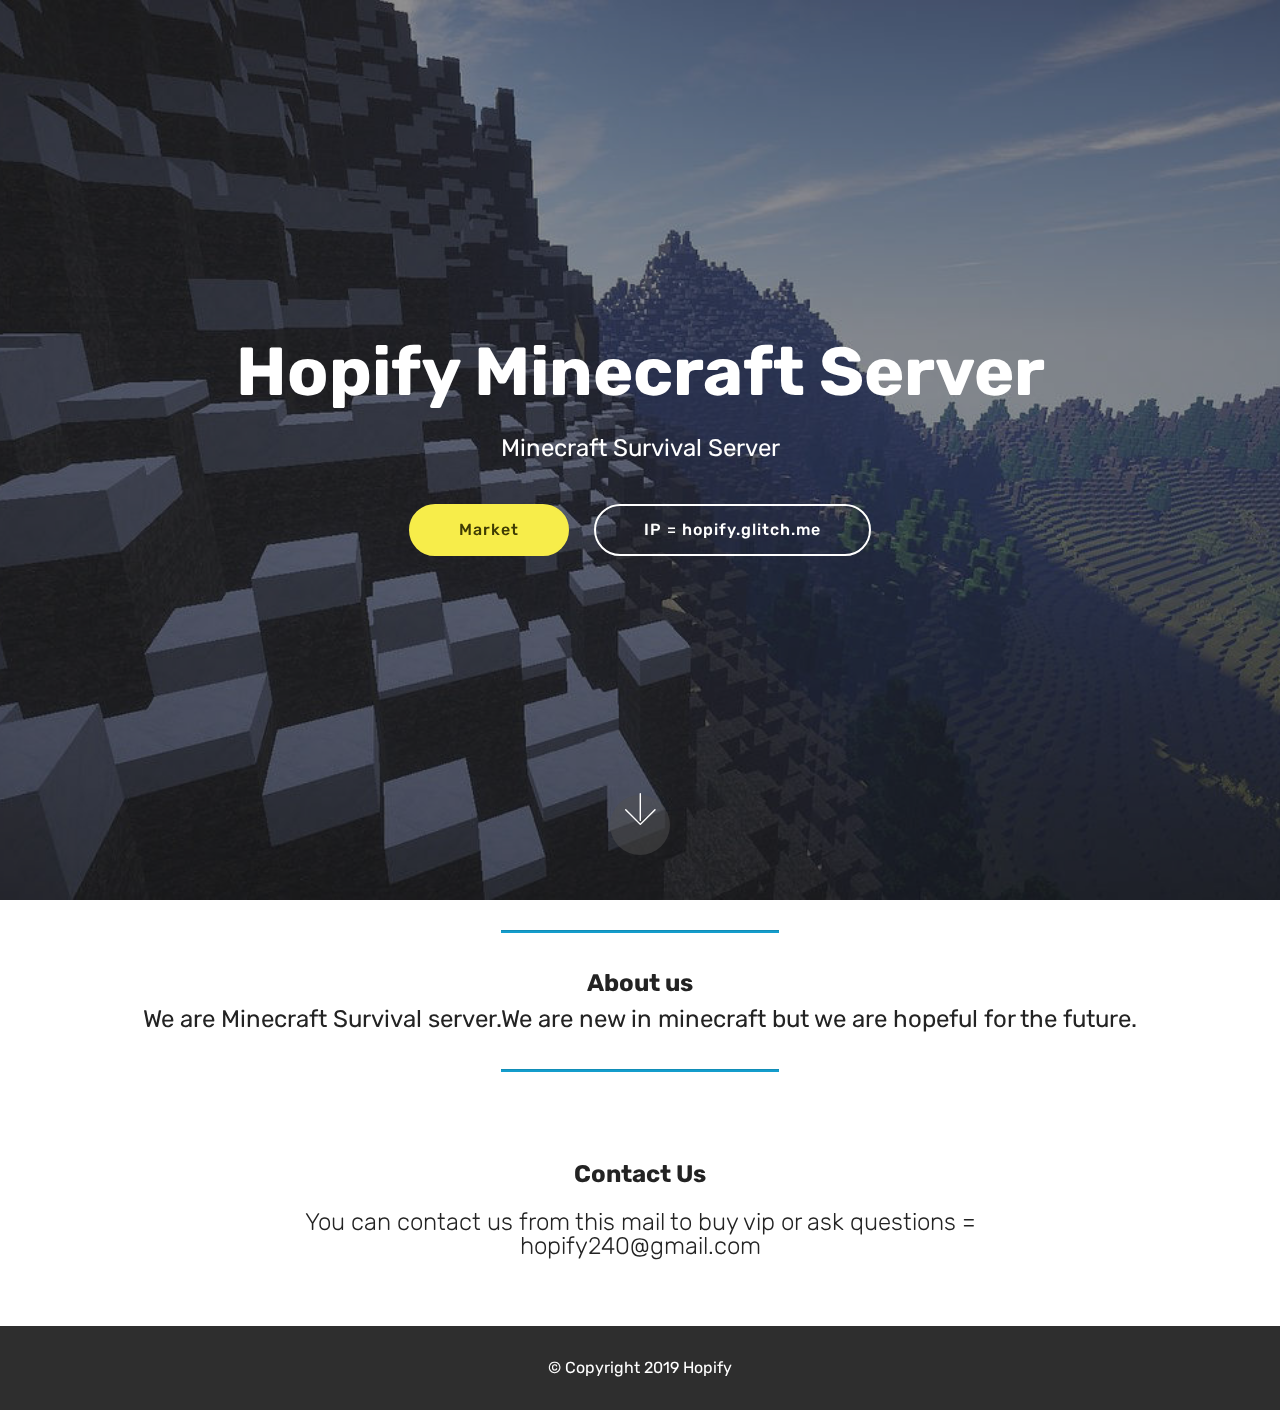
<file: index.html>
<!DOCTYPE html>
<html  >
<head>
  <!-- Site made with Mobirise Website Builder v4.10.15, https://mobirise.com -->
  <meta charset="UTF-8">
  <meta http-equiv="X-UA-Compatible" content="IE=edge">
  <meta name="generator" content="Mobirise v4.10.15, mobirise.com">
  <meta name="viewport" content="width=device-width, initial-scale=1, minimum-scale=1">
  <link rel="shortcut icon" href="assets/images/logo4.png" type="image/x-icon">
  <meta name="description" content="">
  
  <title>Home</title>
  <link rel="stylesheet" href="assets/web/assets/mobirise-icons/mobirise-icons.css">
  <link rel="stylesheet" href="assets/bootstrap/css/bootstrap.min.css">
  <link rel="stylesheet" href="assets/bootstrap/css/bootstrap-grid.min.css">
  <link rel="stylesheet" href="assets/bootstrap/css/bootstrap-reboot.min.css">
  <link rel="stylesheet" href="assets/tether/tether.min.css">
  <link rel="stylesheet" href="assets/theme/css/style.css">
  <link rel="preload" as="style" href="assets/mobirise/css/mbr-additional.css"><link rel="stylesheet" href="assets/mobirise/css/mbr-additional.css" type="text/css">
  
  
  
</head>
<body>
  <section class="cid-rDXhEFbjwT mbr-fullscreen mbr-parallax-background" id="header2-e">

    

    <div class="mbr-overlay" style="opacity: 0.5; background-color: rgb(35, 35, 35);"></div>

    <div class="container align-center">
        <div class="row justify-content-md-center">
            <div class="mbr-white col-md-10">
                <h1 class="mbr-section-title mbr-bold pb-3 mbr-fonts-style display-1">
                    Hopify Minecraft Server</h1>
                
                <p class="mbr-text pb-3 mbr-fonts-style display-5">Minecraft Survival Server</p>
                <div class="mbr-section-btn"><a class="btn btn-md btn-success display-4" href="page1.html">Market</a>
                    <a class="btn btn-md btn-white-outline display-4" href="index.html">IP = hopify.glitch.me</a></div>
            </div>
        </div>
    </div>
    <div class="mbr-arrow hidden-sm-down" aria-hidden="true">
        <a href="#next">
            <i class="mbri-down mbr-iconfont"></i>
        </a>
    </div>
</section>

<section class="engine"><a href="https://mobirise.info/i">free site creation software</a></section><section class="mbr-section article content9 cid-rDXhJvQGcK" id="content9-f">
    
     

    <div class="container">
        <div class="inner-container" style="width: 100%;">
            <hr class="line" style="width: 25%;">
            <div class="section-text align-center mbr-fonts-style display-5"><strong>About us</strong><br>We are Minecraft Survival server.We are new in minecraft but we are hopeful for the future.</div>
            <hr class="line" style="width: 25%;">
        </div>
        </div>
</section>

<section class="mbr-section content4 cid-rDXjEy049B" id="content4-g">

    

    <div class="container">
        <div class="media-container-row">
            <div class="title col-12 col-md-8">
                <h2 class="align-center pb-3 mbr-fonts-style display-5"><strong>Contact Us</strong></h2>
                <h3 class="mbr-section-subtitle align-center mbr-light mbr-fonts-style display-5">You can contact us from this mail to buy vip or ask questions = hopify240@gmail.com</h3>
                
            </div>
        </div>
    </div>
</section>

<section once="footers" class="cid-rDXhzOxT4T" id="footer6-d">

    

    

    <div class="container">
        <div class="media-container-row align-center mbr-white">
            <div class="col-12">
                <p class="mbr-text mb-0 mbr-fonts-style display-7">
                    © Copyright 2019 Hopify
                </p>
            </div>
        </div>
    </div>
</section>


  <script src="assets/web/assets/jquery/jquery.min.js"></script>
  <script src="assets/popper/popper.min.js"></script>
  <script src="assets/bootstrap/js/bootstrap.min.js"></script>
  <script src="assets/tether/tether.min.js"></script>
  <script src="assets/smoothscroll/smooth-scroll.js"></script>
  <script src="assets/parallax/jarallax.min.js"></script>
  <script src="assets/theme/js/script.js"></script>
  
  
</body>
</html>
</file>
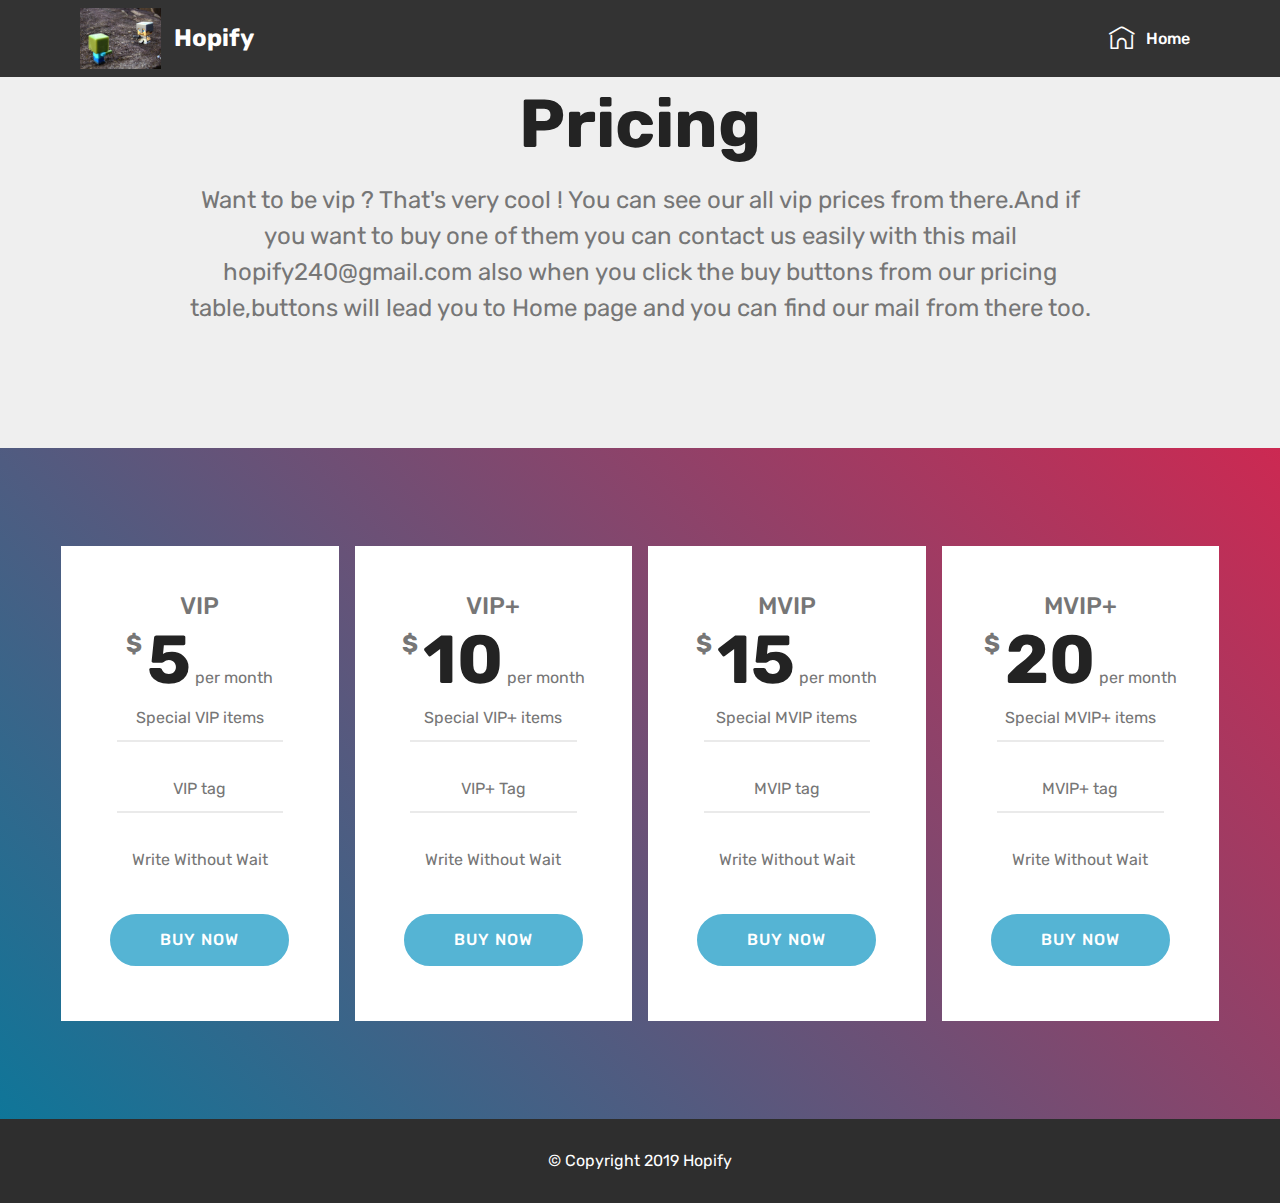
<file: page1.html>
<!DOCTYPE html>
<html  >
<head>
  <!-- Site made with Mobirise Website Builder v4.10.15, https://mobirise.com -->
  <meta charset="UTF-8">
  <meta http-equiv="X-UA-Compatible" content="IE=edge">
  <meta name="generator" content="Mobirise v4.10.15, mobirise.com">
  <meta name="viewport" content="width=device-width, initial-scale=1, minimum-scale=1">
  <link rel="shortcut icon" href="assets/images/logo4.png" type="image/x-icon">
  <meta name="description" content="Web Builder Description">
  
  <title>MARKET</title>
  <link rel="stylesheet" href="assets/web/assets/mobirise-icons/mobirise-icons.css">
  <link rel="stylesheet" href="assets/web/assets/mobirise-icons-bold/mobirise-icons-bold.css">
  <link rel="stylesheet" href="assets/bootstrap/css/bootstrap.min.css">
  <link rel="stylesheet" href="assets/bootstrap/css/bootstrap-grid.min.css">
  <link rel="stylesheet" href="assets/bootstrap/css/bootstrap-reboot.min.css">
  <link rel="stylesheet" href="assets/tether/tether.min.css">
  <link rel="stylesheet" href="assets/dropdown/css/style.css">
  <link rel="stylesheet" href="assets/theme/css/style.css">
  <link rel="preload" as="style" href="assets/mobirise/css/mbr-additional.css"><link rel="stylesheet" href="assets/mobirise/css/mbr-additional.css" type="text/css">
  
  
  
</head>
<body>
  <section class="menu cid-rE2IoI6byM" once="menu" id="menu1-h">

    

    <nav class="navbar navbar-expand beta-menu navbar-dropdown align-items-center navbar-fixed-top navbar-toggleable-sm">
        <button class="navbar-toggler navbar-toggler-right" type="button" data-toggle="collapse" data-target="#navbarSupportedContent" aria-controls="navbarSupportedContent" aria-expanded="false" aria-label="Toggle navigation">
            <div class="hamburger">
                <span></span>
                <span></span>
                <span></span>
                <span></span>
            </div>
        </button>
        <div class="menu-logo">
            <div class="navbar-brand">
                <span class="navbar-logo">
                    <a href="index.html">
                         <img src="assets/images/minecraft-2183885-640-230x172.jpg" alt="Mobirise" title="" style="height: 3.8rem;">
                    </a>
                </span>
                <span class="navbar-caption-wrap"><a class="navbar-caption text-white display-5" href="index.html">Hopify</a></span>
            </div>
        </div>
        <div class="collapse navbar-collapse" id="navbarSupportedContent">
            <ul class="navbar-nav nav-dropdown nav-right" data-app-modern-menu="true"><li class="nav-item">
                    <a class="nav-link link text-white display-4" href="https://mobirise.co">
                        </a>
                </li>
                <li class="nav-item">
                    <a class="nav-link link text-white display-4" href="index.html"><span class="mbrib-home mbr-iconfont mbr-iconfont-btn"></span>
                        
                        Home</a>
                </li></ul>
            
        </div>
    </nav>
</section>

<section class="engine"><a href="https://mobirise.info/r">free bootstrap template</a></section><section class="header1 cid-rDWoDWjxzE" id="header16-a">

    

    

    <div class="container">
        <div class="row justify-content-md-center">
            <div class="col-md-10 align-center">
                <h1 class="mbr-section-title mbr-bold pb-3 mbr-fonts-style display-1">
                    Pricing</h1>
                
                <p class="mbr-text pb-3 mbr-fonts-style display-5">Want to be vip ? That's very cool ! You can see our all vip prices from there.And if you want to buy one of them you can contact us easily with this mail hopify240@gmail.com also when you click the buy buttons from our pricing table,buttons will lead you to Home page and you can find our mail from there too.</p>
                
            </div>
        </div>
    </div>

</section>

<section class="pricing-table1 cid-rDWoNZdw7N" id="pricing-tables1-b">

    

    
    <div class="container">
        <div class="media-container-row">

            <div class="plan col-12 mx-2 my-2 justify-content-center col-lg-3">
                <div class="plan-header text-center pt-5">
                    <h3 class="plan-title mbr-fonts-style display-5">
                        VIP</h3>
                    <div class="plan-price">
                        <span class="price-value mbr-fonts-style display-5">
                            $
                        </span>
                        <span class="price-figure mbr-fonts-style display-1">
                              5</span>
                        <small class="price-term mbr-fonts-style display-7">
                            per month
                        </small>
                    </div>
                </div>
                <div class="plan-body pb-5">
                    <div class="plan-list align-center">
                        <ul class="list-group list-group-flush mbr-fonts-style display-7">
                            <li class="list-group-item">Special VIP items</li><br><li class="list-group-item">VIP tag</li><br><li class="list-group-item">Write Without Wait</li>
                        </ul>
                    </div>
                    <div class="mbr-section-btn text-center pt-4"><a href="index.html" class="btn btn-primary display-4">BUY NOW</a></div>
                </div>
            </div>

            <div class="plan col-12 mx-2 my-2 justify-content-center col-lg-3">
                <div class="plan-header text-center pt-5">
                    <h3 class="plan-title mbr-fonts-style display-5">
                        VIP+</h3>
                    <div class="plan-price">
                        <span class="price-value mbr-fonts-style display-5">
                            $
                        </span>
                        <span class="price-figure mbr-fonts-style display-1">
                            10</span>
                        <small class="price-term mbr-fonts-style display-7">
                            per month</small>
                    </div>
                </div>
                <div class="plan-body pb-5">
                    <div class="plan-list align-center">
                        <ul class="list-group list-group-flush mbr-fonts-style display-7">
                            <li class="list-group-item">Special VIP+ items</li><br><li class="list-group-item">VIP+ Tag</li><br><li class="list-group-item">Write Without Wait</li>
                        </ul>
                    </div>
                    <div class="mbr-section-btn text-center pt-4"><a href="index.html" class="btn btn-primary display-4">BUY NOW</a></div>
                </div>
            </div>

            <div class="plan col-12 mx-2 my-2 justify-content-center col-lg-3">
                <div class="plan-header text-center pt-5">
                    <h3 class="plan-title mbr-fonts-style display-5">
                        MVIP</h3>
                    <div class="plan-price">
                        <span class="price-value mbr-fonts-style display-5">
                            $
                        </span>
                        <span class="price-figure mbr-fonts-style display-1">
                            15</span>
                        <small class="price-term mbr-fonts-style display-7">per month</small>
                    </div>
                </div>
                <div class="plan-body pb-5">
                    <div class="plan-list align-center">
                        <ul class="list-group list-group-flush mbr-fonts-style display-7">
                            <li class="list-group-item">Special MVIP items</li><br><li class="list-group-item">MVIP tag</li><br><li class="list-group-item">Write Without Wait</li>
                        </ul>
                    </div>
                    <div class="mbr-section-btn text-center pt-4"><a href="index.html" class="btn btn-primary display-4">BUY NOW</a></div>
                </div>
            </div>

            <div class="plan col-12 mx-2 my-2 justify-content-center col-lg-3">
                <div class="plan-header text-center pt-5">
                    <h3 class="plan-title mbr-fonts-style display-5">
                        MVIP+</h3>
                    <div class="plan-price">
                        <span class="price-value mbr-fonts-style display-5">
                            $
                        </span>
                        <span class="price-figure mbr-fonts-style display-1">
                            20</span>
                        <small class="price-term mbr-fonts-style display-7">
                            per month</small>
                    </div>
                </div>
                <div class="plan-body pb-5">
                    <div class="plan-list align-center">
                        <ul class="list-group list-group-flush mbr-fonts-style display-7">
                            <li class="list-group-item">Special MVIP+ items</li><br><li class="list-group-item">MVIP+ tag</li><br><li class="list-group-item">Write Without Wait</li>
                        </ul>
                    </div>
                    <div class="mbr-section-btn text-center pt-4"><a href="index.html" class="btn btn-primary display-4">BUY NOW</a></div>
                </div>
            </div>
        </div>
    </div>
</section>

<section once="footers" class="cid-rDXhzOxT4T" id="footer6-d">

    

    

    <div class="container">
        <div class="media-container-row align-center mbr-white">
            <div class="col-12">
                <p class="mbr-text mb-0 mbr-fonts-style display-7">
                    © Copyright 2019 Hopify
                </p>
            </div>
        </div>
    </div>
</section>


  <script src="assets/web/assets/jquery/jquery.min.js"></script>
  <script src="assets/popper/popper.min.js"></script>
  <script src="assets/bootstrap/js/bootstrap.min.js"></script>
  <script src="assets/tether/tether.min.js"></script>
  <script src="assets/smoothscroll/smooth-scroll.js"></script>
  <script src="assets/dropdown/js/nav-dropdown.js"></script>
  <script src="assets/dropdown/js/navbar-dropdown.js"></script>
  <script src="assets/touchswipe/jquery.touch-swipe.min.js"></script>
  <script src="assets/theme/js/script.js"></script>
  
  
</body>
</html>
</file>
<file: assets/web/assets/mobirise-icons/mobirise-icons.css>
@font-face {
  font-family: 'MobiriseIcons';
  src:  url('mobirise-icons.eot?spat4u');
  src:  url('mobirise-icons.eot?spat4u#iefix') format('embedded-opentype'),
    url('mobirise-icons.ttf?spat4u') format('truetype'),
    url('mobirise-icons.woff?spat4u') format('woff'),
    url('mobirise-icons.svg?spat4u#MobiriseIcons') format('svg');
  font-weight: normal;
  font-style: normal;
  font-display: swap;
}

[class^="mbri-"], [class*=" mbri-"] {
  /* use !important to prevent issues with browser extensions that change fonts */
  font-family: MobiriseIcons !important;
  speak: none;
  font-style: normal;
  font-weight: normal;
  font-variant: normal;
  text-transform: none;
  line-height: 1;

  /* Better Font Rendering =========== */
  -webkit-font-smoothing: antialiased;
  -moz-osx-font-smoothing: grayscale;
}

.mbri-add-submenu:before {
  content: "\e900";
}
.mbri-alert:before {
  content: "\e901";
}
.mbri-align-center:before {
  content: "\e902";
}
.mbri-align-justify:before {
  content: "\e903";
}
.mbri-align-left:before {
  content: "\e904";
}
.mbri-align-right:before {
  content: "\e905";
}
.mbri-android:before {
  content: "\e906";
}
.mbri-apple:before {
  content: "\e907";
}
.mbri-arrow-down:before {
  content: "\e908";
}
.mbri-arrow-next:before {
  content: "\e909";
}
.mbri-arrow-prev:before {
  content: "\e90a";
}
.mbri-arrow-up:before {
  content: "\e90b";
}
.mbri-bold:before {
  content: "\e90c";
}
.mbri-bookmark:before {
  content: "\e90d";
}
.mbri-bootstrap:before {
  content: "\e90e";
}
.mbri-briefcase:before {
  content: "\e90f";
}
.mbri-browse:before {
  content: "\e910";
}
.mbri-bulleted-list:before {
  content: "\e911";
}
.mbri-calendar:before {
  content: "\e912";
}
.mbri-camera:before {
  content: "\e913";
}
.mbri-cart-add:before {
  content: "\e914";
}
.mbri-cart-full:before {
  content: "\e915";
}
.mbri-cash:before {
  content: "\e916";
}
.mbri-change-style:before {
  content: "\e917";
}
.mbri-chat:before {
  content: "\e918";
}
.mbri-clock:before {
  content: "\e919";
}
.mbri-close:before {
  content: "\e91a";
}
.mbri-cloud:before {
  content: "\e91b";
}
.mbri-code:before {
  content: "\e91c";
}
.mbri-contact-form:before {
  content: "\e91d";
}
.mbri-credit-card:before {
  content: "\e91e";
}
.mbri-cursor-click:before {
  content: "\e91f";
}
.mbri-cust-feedback:before {
  content: "\e920";
}
.mbri-database:before {
  content: "\e921";
}
.mbri-delivery:before {
  content: "\e922";
}
.mbri-desktop:before {
  content: "\e923";
}
.mbri-devices:before {
  content: "\e924";
}
.mbri-down:before {
  content: "\e925";
}
.mbri-download:before {
  content: "\e989";
}
.mbri-drag-n-drop:before {
  content: "\e927";
}
.mbri-drag-n-drop2:before {
  content: "\e928";
}
.mbri-edit:before {
  content: "\e929";
}
.mbri-edit2:before {
  content: "\e92a";
}
.mbri-error:before {
  content: "\e92b";
}
.mbri-extension:before {
  content: "\e92c";
}
.mbri-features:before {
  content: "\e92d";
}
.mbri-file:before {
  content: "\e92e";
}
.mbri-flag:before {
  content: "\e92f";
}
.mbri-folder:before {
  content: "\e930";
}
.mbri-gift:before {
  content: "\e931";
}
.mbri-github:before {
  content: "\e932";
}
.mbri-globe:before {
  content: "\e933";
}
.mbri-globe-2:before {
  content: "\e934";
}
.mbri-growing-chart:before {
  content: "\e935";
}
.mbri-hearth:before {
  content: "\e936";
}
.mbri-help:before {
  content: "\e937";
}
.mbri-home:before {
  content: "\e938";
}
.mbri-hot-cup:before {
  content: "\e939";
}
.mbri-idea:before {
  content: "\e93a";
}
.mbri-image-gallery:before {
  content: "\e93b";
}
.mbri-image-slider:before {
  content: "\e93c";
}
.mbri-info:before {
  content: "\e93d";
}
.mbri-italic:before {
  content: "\e93e";
}
.mbri-key:before {
  content: "\e93f";
}
.mbri-laptop:before {
  content: "\e940";
}
.mbri-layers:before {
  content: "\e941";
}
.mbri-left-right:before {
  content: "\e942";
}
.mbri-left:before {
  content: "\e943";
}
.mbri-letter:before {
  content: "\e944";
}
.mbri-like:before {
  content: "\e945";
}
.mbri-link:before {
  content: "\e946";
}
.mbri-lock:before {
  content: "\e947";
}
.mbri-login:before {
  content: "\e948";
}
.mbri-logout:before {
  content: "\e949";
}
.mbri-magic-stick:before {
  content: "\e94a";
}
.mbri-map-pin:before {
  content: "\e94b";
}
.mbri-menu:before {
  content: "\e94c";
}
.mbri-mobile:before {
  content: "\e94d";
}
.mbri-mobile2:before {
  content: "\e94e";
}
.mbri-mobirise:before {
  content: "\e94f";
}
.mbri-more-horizontal:before {
  content: "\e950";
}
.mbri-more-vertical:before {
  content: "\e951";
}
.mbri-music:before {
  content: "\e952";
}
.mbri-new-file:before {
  content: "\e953";
}
.mbri-numbered-list:before {
  content: "\e954";
}
.mbri-opened-folder:before {
  content: "\e955";
}
.mbri-pages:before {
  content: "\e956";
}
.mbri-paper-plane:before {
  content: "\e957";
}
.mbri-paperclip:before {
  content: "\e958";
}
.mbri-photo:before {
  content: "\e959";
}
.mbri-photos:before {
  content: "\e95a";
}
.mbri-pin:before {
  content: "\e95b";
}
.mbri-play:before {
  content: "\e95c";
}
.mbri-plus:before {
  content: "\e95d";
}
.mbri-preview:before {
  content: "\e95e";
}
.mbri-print:before {
  content: "\e95f";
}
.mbri-protect:before {
  content: "\e960";
}
.mbri-question:before {
  content: "\e961";
}
.mbri-quote-left:before {
  content: "\e962";
}
.mbri-quote-right:before {
  content: "\e963";
}
.mbri-refresh:before {
  content: "\e964";
}
.mbri-responsive:before {
  content: "\e965";
}
.mbri-right:before {
  content: "\e966";
}
.mbri-rocket:before {
  content: "\e967";
}
.mbri-sad-face:before {
  content: "\e968";
}
.mbri-sale:before {
  content: "\e969";
}
.mbri-save:before {
  content: "\e96a";
}
.mbri-search:before {
  content: "\e96b";
}
.mbri-setting:before {
  content: "\e96c";
}
.mbri-setting2:before {
  content: "\e96d";
}
.mbri-setting3:before {
  content: "\e96e";
}
.mbri-share:before {
  content: "\e96f";
}
.mbri-shopping-bag:before {
  content: "\e970";
}
.mbri-shopping-basket:before {
  content: "\e971";
}
.mbri-shopping-cart:before {
  content: "\e972";
}
.mbri-sites:before {
  content: "\e973";
}
.mbri-smile-face:before {
  content: "\e974";
}
.mbri-speed:before {
  content: "\e975";
}
.mbri-star:before {
  content: "\e976";
}
.mbri-success:before {
  content: "\e977";
}
.mbri-sun:before {
  content: "\e978";
}
.mbri-sun2:before {
  content: "\e979";
}
.mbri-tablet:before {
  content: "\e97a";
}
.mbri-tablet-vertical:before {
  content: "\e97b";
}
.mbri-target:before {
  content: "\e97c";
}
.mbri-timer:before {
  content: "\e97d";
}
.mbri-to-ftp:before {
  content: "\e97e";
}
.mbri-to-local-drive:before {
  content: "\e97f";
}
.mbri-touch-swipe:before {
  content: "\e980";
}
.mbri-touch:before {
  content: "\e981";
}
.mbri-trash:before {
  content: "\e982";
}
.mbri-underline:before {
  content: "\e983";
}
.mbri-unlink:before {
  content: "\e984";
}
.mbri-unlock:before {
  content: "\e985";
}
.mbri-up-down:before {
  content: "\e986";
}
.mbri-up:before {
  content: "\e987";
}
.mbri-update:before {
  content: "\e988";
}
.mbri-upload:before {
 content: "\e926"; 
}
.mbri-user:before {
  content: "\e98a";
}
.mbri-user2:before {
  content: "\e98b";
}
.mbri-users:before {
  content: "\e98c";
}
.mbri-video:before {
  content: "\e98d";
}
.mbri-video-play:before {
  content: "\e98e";
}
.mbri-watch:before {
  content: "\e98f";
}
.mbri-website-theme:before {
  content: "\e990";
}
.mbri-wifi:before {
  content: "\e991";
}
.mbri-windows:before {
  content: "\e992";
}
.mbri-zoom-out:before {
  content: "\e993";
}
.mbri-redo:before {
  content: "\e994";
}
.mbri-undo:before {
  content: "\e995";
}
</file>
<file: assets/theme/css/style.css>
/*!
 * Mobirise v4 theme (https://mobirise.com/)
 * Copyright 2017 Mobirise
 */
section {
  background-color: #eeeeee;
}

body {
  font-style: normal;
  line-height: 1.5;
}

section,
.container,
.container-fluid {
  position: relative;
  word-wrap: break-word;
}

a.mbr-iconfont:hover {
  text-decoration: none;
}

.article .lead p,
.article .lead ul,
.article .lead ol,
.article .lead pre,
.article .lead blockquote {
  margin-bottom: 0;
}

ul,
ol,
pre,
blockquote {
  margin-bottom: 2.3125rem;
}

pre {
  background: #f4f4f4;
  padding: 10px 24px;
  white-space: pre-wrap;
}

.inactive {
  -webkit-user-select: none;
  -moz-user-select: none;
  -ms-user-select: none;
  user-select: none;
  pointer-events: none;
  -webkit-user-drag: none;
  user-drag: none;
}

.mbr-section__comments .row {
  justify-content: center;
  -webkit-justify-content: center;
}

a {
  font-style: normal;
  font-weight: 400;
  cursor: pointer;
}

a, a:hover {
  text-decoration: none;
}

figure {
  margin-bottom: 0;
}

body {
  color: #232323;
}

h1,
h2,
h3,
h4,
h5,
h6,
.h1,
.h2,
.h3,
.h4,
.h5,
.h6,
.display-1,
.display-2,
.display-3,
.display-4 {
  line-height: 1;
  word-break: break-word;
  word-wrap: break-word;
}

b,
strong {
  font-weight: bold;
}

blockquote {
  padding: 10px 0 10px 20px;
  position: relative;
  border-left: 2px solid;
  border-color: #ff3366;
}

input:-webkit-autofill, input:-webkit-autofill:hover, input:-webkit-autofill:focus, input:-webkit-autofill:active {
  transition-delay: 9999s;
  transition-property: background-color, color;
}

textarea[type='hidden'] {
  display: none;
}

body {
  position: relative;
}

section {
  background-position: 50% 50%;
  background-repeat: no-repeat;
  background-size: cover;
}

section .mbr-background-video,
section .mbr-background-video-preview {
  position: absolute;
  bottom: 0;
  left: 0;
  right: 0;
  top: 0;
}

.hidden {
  visibility: hidden;
}

.mbr-z-index20 {
  z-index: 20;
}

/*! Base colors */
.mbr-white {
  color: #ffffff;
}

.mbr-black {
  color: #000000;
}

.mbr-bg-white {
  background-color: #ffffff;
}

.mbr-bg-black {
  background-color: #000000;
}

/*! Text-aligns */
.align-left {
  text-align: left;
}

.align-center {
  text-align: center;
}

.align-right {
  text-align: right;
}

@media (max-width: 767px) {
  .align-left,
  .align-center,
  .align-right,
  .mbr-section-btn,
  .mbr-section-title {
    text-align: center;
  }
}

/*! Font-weight  */
.mbr-light {
  font-weight: 300;
}

.mbr-regular {
  font-weight: 400;
}

.mbr-semibold {
  font-weight: 500;
}

.mbr-bold {
  font-weight: 700;
}

/*! Media  */
.media-size-item {
  -webkit-flex: 1 1 auto;
  -moz-flex: 1 1 auto;
  -ms-flex: 1 1 auto;
  -o-flex: 1 1 auto;
  flex: 1 1 auto;
}

.media-content {
  -webkit-flex-basis: 100%;
  flex-basis: 100%;
}

.media-container-row {
  display: -ms-flexbox;
  display: -webkit-flex;
  display: flex;
  -webkit-flex-direction: row;
  -ms-flex-direction: row;
  flex-direction: row;
  -webkit-flex-wrap: wrap;
  -ms-flex-wrap: wrap;
  flex-wrap: wrap;
  -webkit-justify-content: center;
  -ms-flex-pack: center;
  justify-content: center;
  -webkit-align-content: center;
  -ms-flex-line-pack: center;
  align-content: center;
  -webkit-align-items: start;
  -ms-flex-align: start;
  align-items: start;
}

.media-container-row .media-size-item {
  width: 400px;
}

.media-container-column {
  display: -ms-flexbox;
  display: -webkit-flex;
  display: flex;
  -webkit-flex-direction: column;
  -ms-flex-direction: column;
  flex-direction: column;
  -webkit-flex-wrap: wrap;
  -ms-flex-wrap: wrap;
  flex-wrap: wrap;
  -webkit-justify-content: center;
  -ms-flex-pack: center;
  justify-content: center;
  -webkit-align-content: center;
  -ms-flex-line-pack: center;
  align-content: center;
  -webkit-align-items: stretch;
  -ms-flex-align: stretch;
  align-items: stretch;
}

.media-container-column > * {
  width: 100%;
}

@media (min-width: 992px) {
  .media-container-row {
    -webkit-flex-wrap: nowrap;
    -ms-flex-wrap: nowrap;
    flex-wrap: nowrap;
  }
}

figure {
  overflow: hidden;
}

figure[mbr-media-size] {
  transition: width 0.1s;
}

.mbr-figure img,
.mbr-figure iframe {
  display: block;
  width: 100%;
}

.card {
  background-color: transparent;
  border: none;
}

.card-box {
  width: 100%;
}

.card-img {
  text-align: center;
  flex-shrink: 0;
  -webkit-flex-shrink: 0;
}

.media {
  max-width: 100%;
  margin: 0 auto;
}

.mbr-figure {
  -ms-flex-item-align: center;
  -ms-grid-row-align: center;
  -webkit-align-self: center;
  align-self: center;
}

.media-container > div {
  max-width: 100%;
}

.mbr-figure img,
.card-img img {
  width: 100%;
}

@media (max-width: 991px) {
  .media-size-item {
    width: auto !important;
  }
  .media {
    width: auto;
  }
  .mbr-figure {
    width: 100% !important;
  }
}

/*! Buttons */
.btn {
  font-weight: 500;
  border-width: 2px;
  font-style: normal;
  letter-spacing: 1px;
  margin: .4rem .8rem;
  white-space: normal;
  -webkit-transition: all .3s ease-in-out;
  -moz-transition: all .3s ease-in-out;
  transition: all .3s ease-in-out;
  display: inline-flex;
  align-items: center;
  justify-content: center;
  word-break: break-word;
  -webkit-align-items: center;
  -webkit-justify-content: center;
  display: -webkit-inline-flex;
}

.btn-sm {
  font-weight: 500;
  letter-spacing: 1px;
  -webkit-transition: all .3s ease-in-out;
  -moz-transition: all .3s ease-in-out;
  transition: all .3s ease-in-out;
}

.btn-md {
  font-weight: 500;
  letter-spacing: 1px;
  margin: .4rem .8rem !important;
  -webkit-transition: all .3s ease-in-out;
  -moz-transition: all .3s ease-in-out;
  transition: all .3s ease-in-out;
}

.btn-lg {
  font-weight: 500;
  letter-spacing: 1px;
  margin: .4rem .8rem !important;
  -webkit-transition: all .3s ease-in-out;
  -moz-transition: all .3s ease-in-out;
  transition: all .3s ease-in-out;
}

.mbr-section-btn {
  margin-left: -0.25rem;
  margin-right: -0.25rem;
  font-size: 0;
}

nav .mbr-section-btn {
  margin-left: 0rem;
  margin-right: 0rem;
}

.btn-form {
  border-radius: 0;
}

.btn-form:hover {
  cursor: pointer;
}

/*! Btn icon margin */
.btn .mbr-iconfont,
.btn.btn-sm .mbr-iconfont {
  cursor: pointer;
  margin-right: 0.5rem;
}

.btn.btn-md .mbr-iconfont,
.btn.btn-md .mbr-iconfont {
  margin-right: 0.8rem;
}

.mbr-regular {
  font-weight: 400;
}

.mbr-semibold {
  font-weight: 500;
}

.mbr-bold {
  font-weight: 700;
}

[type='submit'] {
  -webkit-appearance: none;
}

/*! Full-screen */
.mbr-fullscreen .mbr-overlay {
  min-height: 100vh;
}

.mbr-fullscreen {
  display: flex;
  display: -webkit-flex;
  display: -moz-flex;
  display: -ms-flex;
  display: -o-flex;
  align-items: center;
  -webkit-align-items: center;
  min-height: 100vh;
  padding-top: 3rem;
  padding-bottom: 3rem;
}

/*! Map */
.map {
  height: 25rem;
  position: relative;
}

.map iframe {
  width: 100%;
  height: 100%;
}

.mbr-overlay {
  background-color: #000;
  bottom: 0;
  left: 0;
  opacity: .5;
  position: absolute;
  right: 0;
  top: 0;
  z-index: 0;
  pointer-events: none;
}

/* Form */
blockquote {
  font-style: italic;
  padding: 10px 0 10px 20px;
  font-size: 1.09rem;
  position: relative;
  border-width: 3px;
}

.form-control {
  background-color: #f5f5f5;
  box-shadow: none;
  color: #565656;
  line-height: 1.43;
  min-height: 3.5em;
  padding: 1.07em .5em;
}

.form-control, .form-control:focus {
  border: 1px solid #e8e8e8;
}

.form-active .form-control:invalid {
  border-color: red;
}

.form-control-label {
  position: relative;
  cursor: pointer;
  margin-bottom: .357em;
  padding: 0;
}

.alert {
  color: #ffffff;
  border-radius: 0;
  border: 0;
  font-size: .875rem;
  line-height: 1.5;
  margin-bottom: 1.875rem;
  padding: 1.25rem;
  position: relative;
}

.alert.alert-form::after {
  background-color: inherit;
  bottom: -7px;
  content: "";
  display: block;
  height: 14px;
  left: 50%;
  margin-left: -7px;
  position: absolute;
  transform: rotate(45deg);
  width: 14px;
  -webkit-transform: rotate(45deg);
}

.form-asterisk {
  font-family: initial;
  position: absolute;
  top: -2px;
  font-weight: normal;
}

/*! Scroll to top arrow */
#scrollToTop a i:before {
  content: '';
  position: absolute;
  height: 40%;
  top: 25%;
  background: #fff;
  width: 2px;
  left: calc(50% - 1px);
}

#scrollToTop a i:after {
  content: '';
  position: absolute;
  display: block;
  border-top: 2px solid #fff;
  border-right: 2px solid #fff;
  width: 40%;
  height: 40%;
  left: 30%;
  bottom: 30%;
  transform: rotate(135deg);
  -webkit-transform: rotate(135deg);
}

.mbr-arrow-up {
  bottom: 25px;
  right: 90px;
  position: fixed;
  text-align: right;
  z-index: 5000;
  color: #ffffff;
  font-size: 32px;
  transform: rotate(180deg);
  -webkit-transform: rotate(180deg);
}

.mbr-arrow-up a {
  background: rgba(0, 0, 0, 0.2);
  border-radius: 3px;
  color: #fff;
  display: inline-block;
  height: 60px;
  width: 60px;
  outline-style: none !important;
  position: relative;
  text-decoration: none;
  transition: all 0.3s ease-in-out;
  cursor: pointer;
  text-align: center;
}

.mbr-arrow-up a:hover {
  background-color: rgba(0, 0, 0, 0.4);
}

.mbr-arrow-up a i {
  line-height: 60px;
}

.mbr-arrow-up-icon {
  display: block;
  color: #fff;
}

.mbr-arrow-up-icon::before {
  content: '\203a';
  display: inline-block;
  font-family: serif;
  font-size: 32px;
  line-height: 1;
  font-style: normal;
  position: relative;
  top: 6px;
  left: -4px;
  -webkit-transform: rotate(-90deg);
  transform: rotate(-90deg);
}

/*! Arrow Down */
.mbr-arrow {
  position: absolute;
  bottom: 45px;
  left: 50%;
  width: 60px;
  height: 60px;
  cursor: pointer;
  background-color: rgba(80, 80, 80, 0.5);
  border-radius: 50%;
  -webkit-transform: translateX(-50%);
  transform: translateX(-50%);
}

.mbr-arrow > a {
  display: inline-block;
  text-decoration: none;
  outline-style: none;
  -webkit-animation: arrowdown 1.7s ease-in-out infinite;
  animation: arrowdown 1.7s ease-in-out infinite;
}

.mbr-arrow > a > i {
  position: absolute;
  top: -2px;
  left: 15px;
  font-size: 2rem;
}

@keyframes arrowdown {
  0% {
    transform: translateY(0px);
    -webkit-transform: translateY(0px);
  }
  50% {
    transform: translateY(-5px);
    -webkit-transform: translateY(-5px);
  }
  100% {
    transform: translateY(0px);
    -webkit-transform: translateY(0px);
  }
}

@-webkit-keyframes arrowdown {
  0% {
    transform: translateY(0px);
    -webkit-transform: translateY(0px);
  }
  50% {
    transform: translateY(-5px);
    -webkit-transform: translateY(-5px);
  }
  100% {
    transform: translateY(0px);
    -webkit-transform: translateY(0px);
  }
}

@media (max-width: 500px) {
  .mbr-arrow-up {
    left: 50%;
    right: auto;
    transform: translateX(-50%) rotate(180deg);
    -webkit-transform: translateX(-50%) rotate(180deg);
  }
}

/*Gradients animation*/
@keyframes gradient-animation {
  from {
    background-position: 0% 100%;
    animation-timing-function: ease-in-out;
  }
  to {
    background-position: 100% 0%;
    animation-timing-function: ease-in-out;
  }
}

@-webkit-keyframes gradient-animation {
  from {
    background-position: 0% 100%;
    animation-timing-function: ease-in-out;
  }
  to {
    background-position: 100% 0%;
    animation-timing-function: ease-in-out;
  }
}

.bg-gradient {
  background-size: 200% 200%;
  animation: gradient-animation 5s infinite alternate;
  -webkit-animation: gradient-animation 5s infinite alternate;
}

.menu .navbar-brand {
  display: -webkit-flex;
}

.menu .navbar-brand span {
  display: flex;
  display: -webkit-flex;
}

.menu .navbar-brand .navbar-caption-wrap {
  display: -webkit-flex;
}

.menu .navbar-brand .navbar-logo img {
  display: -webkit-flex;
}

@media (min-width: 768px) and (max-width: 1023px) {
  .menu .navbar-toggleable-sm .navbar-nav {
    display: -webkit-box;
    display: -webkit-flex;
    display: -ms-flexbox;
  }
}

@media (max-width: 1023px) {
  .menu .navbar-collapse {
    max-height: 93.5vh;
  }
  .menu .navbar-collapse.show {
    overflow: auto;
  }
}

@media (min-width: 1024px) {
  .menu .navbar-nav.nav-dropdown {
    display: -webkit-flex;
  }
  .menu .navbar-toggleable-sm .navbar-collapse {
    display: -webkit-flex !important;
  }
  .menu .collapsed .navbar-collapse {
    max-height: 93.5vh;
  }
  .menu .collapsed .navbar-collapse.show {
    overflow: auto;
  }
}

@media (max-width: 767px) {
  .menu .navbar-collapse {
    max-height: 80vh;
  }
}

/* Others*/
.note-check a[data-value=Rubik] {
  font-style: normal;
}

.mbr-arrow a {
  color: #ffffff;
}

@media (max-width: 767px) {
  .mbr-arrow {
    display: none;
  }
}

.navbar {
  display: -webkit-flex;
  -webkit-flex-wrap: wrap;
  -webkit-align-items: center;
  -webkit-justify-content: space-between;
}

.navbar-collapse {
  -webkit-flex-basis: 100%;
  -webkit-flex-grow: 1;
  -webkit-align-items: center;
}

.nav-dropdown .link {
  padding: 0.667em 1.667em !important;
  margin: 0 !important;
}

.nav {
  display: -webkit-flex;
  -webkit-flex-wrap: wrap;
}

.row {
  display: -webkit-flex;
  -webkit-flex-wrap: wrap;
}

.justify-content-center {
  -webkit-justify-content: center;
}

.form-inline {
  display: -webkit-flex;
  -webkit-flex-flow: row wrap;
  -webkit-align-items: center;
}

.card-wrapper {
  -webkit-flex: 1;
}

.carousel-control {
  z-index: 10;
  display: -webkit-flex;
  -webkit-align-items: center;
  -webkit-justify-content: center;
}

.carousel-controls {
  display: -webkit-flex;
}

.media {
  display: -webkit-flex;
}

.form-group:focus {
  outline: none;
}

.jq-selectbox__select {
  padding: 1.07em 0.5em;
  position: absolute;
  top: 0;
  left: 0;
  width: 100%;
}

.jq-selectbox__dropdown {
  position: absolute;
  top: 100% !important;
  left: 0 !important;
  width: 100% !important;
}

.jq-selectbox__trigger-arrow {
  transform: translateY(-50%);
}

.jq-selectbox li {
  padding: 1.07em 0.5em;
}

input[type='range'] {
  padding-left: 0 !important;
  padding-right: 0 !important;
}

.modal-dialog,
.modal-content {
  height: 100%;
}

.modal-dialog .carousel-inner {
  height: 100%;
}

.carousel-item {
  text-align: center;
}

.carousel-item img {
  margin: auto;
}

.navbar-toggler {
  -webkit-align-self: flex-start;
  -ms-flex-item-align: start;
  align-self: flex-start;
  padding: 0.25rem 0.75rem;
  font-size: 1.25rem;
  line-height: 1;
  background: transparent;
  border: 1px solid transparent;
  -webkit-border-radius: 0.25rem;
  border-radius: 0.25rem;
}

.navbar-toggler:focus,
.navbar-toggler:hover {
  text-decoration: none;
}

.navbar-toggler-icon {
  display: inline-block;
  width: 1.5em;
  height: 1.5em;
  vertical-align: middle;
  content: '';
  background: no-repeat center center;
  -webkit-background-size: 100% 100%;
  -o-background-size: 100% 100%;
  background-size: 100% 100%;
}

.navbar-toggler-left {
  position: absolute;
  left: 1rem;
}

.navbar-toggler-right {
  position: absolute;
  right: 1rem;
}

@media (max-width: 575px) {
  .navbar-toggleable .navbar-nav .dropdown-menu {
    position: static;
    float: none;
  }
  .navbar-toggleable > .container {
    padding-right: 0;
    padding-left: 0;
  }
}

@media (min-width: 576px) {
  .navbar-toggleable {
    -webkit-box-orient: horizontal;
    -webkit-box-direction: normal;
    -webkit-flex-direction: row;
    -ms-flex-direction: row;
    flex-direction: row;
    -webkit-flex-wrap: nowrap;
    -ms-flex-wrap: nowrap;
    flex-wrap: nowrap;
    -webkit-box-align: center;
    -webkit-align-items: center;
    -ms-flex-align: center;
    align-items: center;
  }
  .navbar-toggleable .navbar-nav {
    -webkit-box-orient: horizontal;
    -webkit-box-direction: normal;
    -webkit-flex-direction: row;
    -ms-flex-direction: row;
    flex-direction: row;
  }
  .navbar-toggleable .navbar-nav .nav-link {
    padding-right: 0.5rem;
    padding-left: 0.5rem;
  }
  .navbar-toggleable > .container {
    display: -webkit-box;
    display: -webkit-flex;
    display: -ms-flexbox;
    display: flex;
    -webkit-flex-wrap: nowrap;
    -ms-flex-wrap: nowrap;
    flex-wrap: nowrap;
    -webkit-box-align: center;
    -webkit-align-items: center;
    -ms-flex-align: center;
    align-items: center;
  }
  .navbar-toggleable .navbar-collapse {
    display: -webkit-box !important;
    display: -webkit-flex !important;
    display: -ms-flexbox !important;
    display: flex !important;
    width: 100%;
  }
  .navbar-toggleable .navbar-toggler {
    display: none;
  }
}

@media (max-width: 767px) {
  .navbar-toggleable-sm .navbar-nav .dropdown-menu {
    position: static;
    float: none;
  }
  .navbar-toggleable-sm > .container {
    padding-right: 0;
    padding-left: 0;
  }
}

@media (min-width: 768px) {
  .navbar-toggleable-sm {
    -webkit-box-orient: horizontal;
    -webkit-box-direction: normal;
    -webkit-flex-direction: row;
    -ms-flex-direction: row;
    flex-direction: row;
    -webkit-flex-wrap: nowrap;
    -ms-flex-wrap: nowrap;
    flex-wrap: nowrap;
    -webkit-box-align: center;
    -webkit-align-items: center;
    -ms-flex-align: center;
    align-items: center;
  }
  .navbar-toggleable-sm .navbar-nav {
    -webkit-box-orient: horizontal;
    -webkit-box-direction: normal;
    -webkit-flex-direction: row;
    -ms-flex-direction: row;
    flex-direction: row;
  }
  .navbar-toggleable-sm .navbar-nav .nav-link {
    padding-right: 0.5rem;
    padding-left: 0.5rem;
  }
  .navbar-toggleable-sm > .container {
    display: -webkit-box;
    display: -webkit-flex;
    display: -ms-flexbox;
    display: flex;
    -webkit-flex-wrap: nowrap;
    -ms-flex-wrap: nowrap;
    flex-wrap: nowrap;
    -webkit-box-align: center;
    -webkit-align-items: center;
    -ms-flex-align: center;
    align-items: center;
  }
  .navbar-toggleable-sm .navbar-collapse {
    display: none;
    width: 100%;
  }
  .navbar-toggleable-sm .navbar-toggler {
    display: none;
  }
}

@media (max-width: 1023px) {
  .navbar-toggleable-md .navbar-nav .dropdown-menu {
    position: static;
    float: none;
  }
  .navbar-toggleable-md > .container {
    padding-right: 0;
    padding-left: 0;
  }
}

@media (min-width: 1024px) {
  .navbar-toggleable-md {
    -webkit-box-orient: horizontal;
    -webkit-box-direction: normal;
    -webkit-flex-direction: row;
    -ms-flex-direction: row;
    flex-direction: row;
    -webkit-flex-wrap: nowrap;
    -ms-flex-wrap: nowrap;
    flex-wrap: nowrap;
    -webkit-box-align: center;
    -webkit-align-items: center;
    -ms-flex-align: center;
    align-items: center;
  }
  .navbar-toggleable-md .navbar-nav {
    -webkit-box-orient: horizontal;
    -webkit-box-direction: normal;
    -webkit-flex-direction: row;
    -ms-flex-direction: row;
    flex-direction: row;
  }
  .navbar-toggleable-md .navbar-nav .nav-link {
    padding-right: 0.5rem;
    padding-left: 0.5rem;
  }
  .navbar-toggleable-md > .container {
    display: -webkit-box;
    display: -webkit-flex;
    display: -ms-flexbox;
    display: flex;
    -webkit-flex-wrap: nowrap;
    -ms-flex-wrap: nowrap;
    flex-wrap: nowrap;
    -webkit-box-align: center;
    -webkit-align-items: center;
    -ms-flex-align: center;
    align-items: center;
  }
  .navbar-toggleable-md .navbar-collapse {
    display: -webkit-box !important;
    display: -webkit-flex !important;
    display: -ms-flexbox !important;
    display: flex !important;
    width: 100%;
  }
  .navbar-toggleable-md .navbar-toggler {
    display: none;
  }
}

@media (max-width: 1199px) {
  .navbar-toggleable-lg .navbar-nav .dropdown-menu {
    position: static;
    float: none;
  }
  .navbar-toggleable-lg > .container {
    padding-right: 0;
    padding-left: 0;
  }
}

@media (min-width: 1200px) {
  .navbar-toggleable-lg {
    -webkit-box-orient: horizontal;
    -webkit-box-direction: normal;
    -webkit-flex-direction: row;
    -ms-flex-direction: row;
    flex-direction: row;
    -webkit-flex-wrap: nowrap;
    -ms-flex-wrap: nowrap;
    flex-wrap: nowrap;
    -webkit-box-align: center;
    -webkit-align-items: center;
    -ms-flex-align: center;
    align-items: center;
  }
  .navbar-toggleable-lg .navbar-nav {
    -webkit-box-orient: horizontal;
    -webkit-box-direction: normal;
    -webkit-flex-direction: row;
    -ms-flex-direction: row;
    flex-direction: row;
  }
  .navbar-toggleable-lg .navbar-nav .nav-link {
    padding-right: 0.5rem;
    padding-left: 0.5rem;
  }
  .navbar-toggleable-lg > .container {
    display: -webkit-box;
    display: -webkit-flex;
    display: -ms-flexbox;
    display: flex;
    -webkit-flex-wrap: nowrap;
    -ms-flex-wrap: nowrap;
    flex-wrap: nowrap;
    -webkit-box-align: center;
    -webkit-align-items: center;
    -ms-flex-align: center;
    align-items: center;
  }
  .navbar-toggleable-lg .navbar-collapse {
    display: -webkit-box !important;
    display: -webkit-flex !important;
    display: -ms-flexbox !important;
    display: flex !important;
    width: 100%;
  }
  .navbar-toggleable-lg .navbar-toggler {
    display: none;
  }
}

.navbar-toggleable-xl {
  -webkit-box-orient: horizontal;
  -webkit-box-direction: normal;
  -webkit-flex-direction: row;
  -ms-flex-direction: row;
  flex-direction: row;
  -webkit-flex-wrap: nowrap;
  -ms-flex-wrap: nowrap;
  flex-wrap: nowrap;
  -webkit-box-align: center;
  -webkit-align-items: center;
  -ms-flex-align: center;
  align-items: center;
}

.navbar-toggleable-xl .navbar-nav .dropdown-menu {
  position: static;
  float: none;
}

.navbar-toggleable-xl > .container {
  padding-right: 0;
  padding-left: 0;
}

.navbar-toggleable-xl .navbar-nav {
  -webkit-box-orient: horizontal;
  -webkit-box-direction: normal;
  -webkit-flex-direction: row;
  -ms-flex-direction: row;
  flex-direction: row;
}

.navbar-toggleable-xl .navbar-nav .nav-link {
  padding-right: 0.5rem;
  padding-left: 0.5rem;
}

.navbar-toggleable-xl > .container {
  display: -webkit-box;
  display: -webkit-flex;
  display: -ms-flexbox;
  display: flex;
  -webkit-flex-wrap: nowrap;
  -ms-flex-wrap: nowrap;
  flex-wrap: nowrap;
  -webkit-box-align: center;
  -webkit-align-items: center;
  -ms-flex-align: center;
  align-items: center;
}

.navbar-toggleable-xl .navbar-collapse {
  display: -webkit-box !important;
  display: -webkit-flex !important;
  display: -ms-flexbox !important;
  display: flex !important;
  width: 100%;
}

.navbar-toggleable-xl .navbar-toggler {
  display: none;
}

.card-img {
  width: auto;
}

.menu .navbar.collapsed:not(.beta-menu) {
  flex-direction: column;
  -webkit-flex-direction: column;
}

.carousel-item.active,
.carousel-item-next,
.carousel-item-prev {
  display: -webkit-box;
  display: -webkit-flex;
  display: -ms-flexbox;
  display: flex;
}

.note-air-layout .dropup .dropdown-menu,
.note-air-layout .navbar-fixed-bottom .dropdown .dropdown-menu {
  bottom: initial !important;
}

html,
body {
  height: auto;
  min-height: 100vh;
}

.dropup .dropdown-toggle::after {
  display: none;
}
.engine {
	position: absolute;
	text-indent: -2400px;
	text-align: center;
	padding: 0;
	top: 0;
	left: -2400px;
}
</file>
<file: assets/mobirise/css/mbr-additional.css>
@import url(https://fonts.googleapis.com/css?family=Rubik:300,300i,400,400i,500,500i,700,700i,900,900i&display=swap);





body {
  font-family: Rubik;
}
.display-1 {
  font-family: 'Rubik', sans-serif;
  font-size: 4.25rem;
  font-display: swap;
}
.display-1 > .mbr-iconfont {
  font-size: 6.8rem;
}
.display-2 {
  font-family: 'Rubik', sans-serif;
  font-size: 3rem;
  font-display: swap;
}
.display-2 > .mbr-iconfont {
  font-size: 4.8rem;
}
.display-4 {
  font-family: 'Rubik', sans-serif;
  font-size: 1rem;
  font-display: swap;
}
.display-4 > .mbr-iconfont {
  font-size: 1.6rem;
}
.display-5 {
  font-family: 'Rubik', sans-serif;
  font-size: 1.5rem;
  font-display: swap;
}
.display-5 > .mbr-iconfont {
  font-size: 2.4rem;
}
.display-7 {
  font-family: 'Rubik', sans-serif;
  font-size: 1rem;
  font-display: swap;
}
.display-7 > .mbr-iconfont {
  font-size: 1.6rem;
}
/* ---- Fluid typography for mobile devices ---- */
/* 1.4 - font scale ratio ( bootstrap == 1.42857 ) */
/* 100vw - current viewport width */
/* (48 - 20)  48 == 48rem == 768px, 20 == 20rem == 320px(minimal supported viewport) */
/* 0.65 - min scale variable, may vary */
@media (max-width: 768px) {
  .display-1 {
    font-size: 3.4rem;
    font-size: calc( 2.1374999999999997rem + (4.25 - 2.1374999999999997) * ((100vw - 20rem) / (48 - 20)));
    line-height: calc( 1.4 * (2.1374999999999997rem + (4.25 - 2.1374999999999997) * ((100vw - 20rem) / (48 - 20))));
  }
  .display-2 {
    font-size: 2.4rem;
    font-size: calc( 1.7rem + (3 - 1.7) * ((100vw - 20rem) / (48 - 20)));
    line-height: calc( 1.4 * (1.7rem + (3 - 1.7) * ((100vw - 20rem) / (48 - 20))));
  }
  .display-4 {
    font-size: 0.8rem;
    font-size: calc( 1rem + (1 - 1) * ((100vw - 20rem) / (48 - 20)));
    line-height: calc( 1.4 * (1rem + (1 - 1) * ((100vw - 20rem) / (48 - 20))));
  }
  .display-5 {
    font-size: 1.2rem;
    font-size: calc( 1.175rem + (1.5 - 1.175) * ((100vw - 20rem) / (48 - 20)));
    line-height: calc( 1.4 * (1.175rem + (1.5 - 1.175) * ((100vw - 20rem) / (48 - 20))));
  }
}
/* Buttons */
.btn {
  padding: 1rem 3rem;
  border-radius: 3px;
}
.btn-sm {
  padding: 0.6rem 1.5rem;
  border-radius: 3px;
}
.btn-md {
  padding: 1rem 3rem;
  border-radius: 3px;
}
.btn-lg {
  padding: 1.2rem 3.2rem;
  border-radius: 3px;
}
.bg-primary {
  background-color: #55b4d4 !important;
}
.bg-success {
  background-color: #f7ed4a !important;
}
.bg-info {
  background-color: #82786e !important;
}
.bg-warning {
  background-color: #879a9f !important;
}
.bg-danger {
  background-color: #b1a374 !important;
}
.btn-primary,
.btn-primary:active {
  background-color: #55b4d4 !important;
  border-color: #55b4d4 !important;
  color: #ffffff !important;
}
.btn-primary:hover,
.btn-primary:focus,
.btn-primary.focus,
.btn-primary.active {
  color: #ffffff !important;
  background-color: #2d8fb0 !important;
  border-color: #2d8fb0 !important;
}
.btn-primary.disabled,
.btn-primary:disabled {
  color: #ffffff !important;
  background-color: #2d8fb0 !important;
  border-color: #2d8fb0 !important;
}
.btn-secondary,
.btn-secondary:active {
  background-color: #ff3366 !important;
  border-color: #ff3366 !important;
  color: #ffffff !important;
}
.btn-secondary:hover,
.btn-secondary:focus,
.btn-secondary.focus,
.btn-secondary.active {
  color: #ffffff !important;
  background-color: #e50039 !important;
  border-color: #e50039 !important;
}
.btn-secondary.disabled,
.btn-secondary:disabled {
  color: #ffffff !important;
  background-color: #e50039 !important;
  border-color: #e50039 !important;
}
.btn-info,
.btn-info:active {
  background-color: #82786e !important;
  border-color: #82786e !important;
  color: #ffffff !important;
}
.btn-info:hover,
.btn-info:focus,
.btn-info.focus,
.btn-info.active {
  color: #ffffff !important;
  background-color: #59524b !important;
  border-color: #59524b !important;
}
.btn-info.disabled,
.btn-info:disabled {
  color: #ffffff !important;
  background-color: #59524b !important;
  border-color: #59524b !important;
}
.btn-success,
.btn-success:active {
  background-color: #f7ed4a !important;
  border-color: #f7ed4a !important;
  color: #3f3c03 !important;
}
.btn-success:hover,
.btn-success:focus,
.btn-success.focus,
.btn-success.active {
  color: #3f3c03 !important;
  background-color: #eadd0a !important;
  border-color: #eadd0a !important;
}
.btn-success.disabled,
.btn-success:disabled {
  color: #3f3c03 !important;
  background-color: #eadd0a !important;
  border-color: #eadd0a !important;
}
.btn-warning,
.btn-warning:active {
  background-color: #879a9f !important;
  border-color: #879a9f !important;
  color: #ffffff !important;
}
.btn-warning:hover,
.btn-warning:focus,
.btn-warning.focus,
.btn-warning.active {
  color: #ffffff !important;
  background-color: #617479 !important;
  border-color: #617479 !important;
}
.btn-warning.disabled,
.btn-warning:disabled {
  color: #ffffff !important;
  background-color: #617479 !important;
  border-color: #617479 !important;
}
.btn-danger,
.btn-danger:active {
  background-color: #b1a374 !important;
  border-color: #b1a374 !important;
  color: #ffffff !important;
}
.btn-danger:hover,
.btn-danger:focus,
.btn-danger.focus,
.btn-danger.active {
  color: #ffffff !important;
  background-color: #8b7d4e !important;
  border-color: #8b7d4e !important;
}
.btn-danger.disabled,
.btn-danger:disabled {
  color: #ffffff !important;
  background-color: #8b7d4e !important;
  border-color: #8b7d4e !important;
}
.btn-white {
  color: #333333 !important;
}
.btn-white,
.btn-white:active {
  background-color: #ffffff !important;
  border-color: #ffffff !important;
  color: #808080 !important;
}
.btn-white:hover,
.btn-white:focus,
.btn-white.focus,
.btn-white.active {
  color: #808080 !important;
  background-color: #d9d9d9 !important;
  border-color: #d9d9d9 !important;
}
.btn-white.disabled,
.btn-white:disabled {
  color: #808080 !important;
  background-color: #d9d9d9 !important;
  border-color: #d9d9d9 !important;
}
.btn-black,
.btn-black:active {
  background-color: #333333 !important;
  border-color: #333333 !important;
  color: #ffffff !important;
}
.btn-black:hover,
.btn-black:focus,
.btn-black.focus,
.btn-black.active {
  color: #ffffff !important;
  background-color: #0d0d0d !important;
  border-color: #0d0d0d !important;
}
.btn-black.disabled,
.btn-black:disabled {
  color: #ffffff !important;
  background-color: #0d0d0d !important;
  border-color: #0d0d0d !important;
}
.btn-primary-outline,
.btn-primary-outline:active {
  background: none;
  border-color: #277e9c;
  color: #277e9c;
}
.btn-primary-outline:hover,
.btn-primary-outline:focus,
.btn-primary-outline.focus,
.btn-primary-outline.active {
  color: #ffffff;
  background-color: #55b4d4;
  border-color: #55b4d4;
}
.btn-primary-outline.disabled,
.btn-primary-outline:disabled {
  color: #ffffff !important;
  background-color: #55b4d4 !important;
  border-color: #55b4d4 !important;
}
.btn-secondary-outline,
.btn-secondary-outline:active {
  background: none;
  border-color: #cc0033;
  color: #cc0033;
}
.btn-secondary-outline:hover,
.btn-secondary-outline:focus,
.btn-secondary-outline.focus,
.btn-secondary-outline.active {
  color: #ffffff;
  background-color: #ff3366;
  border-color: #ff3366;
}
.btn-secondary-outline.disabled,
.btn-secondary-outline:disabled {
  color: #ffffff !important;
  background-color: #ff3366 !important;
  border-color: #ff3366 !important;
}
.btn-info-outline,
.btn-info-outline:active {
  background: none;
  border-color: #4b453f;
  color: #4b453f;
}
.btn-info-outline:hover,
.btn-info-outline:focus,
.btn-info-outline.focus,
.btn-info-outline.active {
  color: #ffffff;
  background-color: #82786e;
  border-color: #82786e;
}
.btn-info-outline.disabled,
.btn-info-outline:disabled {
  color: #ffffff !important;
  background-color: #82786e !important;
  border-color: #82786e !important;
}
.btn-success-outline,
.btn-success-outline:active {
  background: none;
  border-color: #d2c609;
  color: #d2c609;
}
.btn-success-outline:hover,
.btn-success-outline:focus,
.btn-success-outline.focus,
.btn-success-outline.active {
  color: #3f3c03;
  background-color: #f7ed4a;
  border-color: #f7ed4a;
}
.btn-success-outline.disabled,
.btn-success-outline:disabled {
  color: #3f3c03 !important;
  background-color: #f7ed4a !important;
  border-color: #f7ed4a !important;
}
.btn-warning-outline,
.btn-warning-outline:active {
  background: none;
  border-color: #55666b;
  color: #55666b;
}
.btn-warning-outline:hover,
.btn-warning-outline:focus,
.btn-warning-outline.focus,
.btn-warning-outline.active {
  color: #ffffff;
  background-color: #879a9f;
  border-color: #879a9f;
}
.btn-warning-outline.disabled,
.btn-warning-outline:disabled {
  color: #ffffff !important;
  background-color: #879a9f !important;
  border-color: #879a9f !important;
}
.btn-danger-outline,
.btn-danger-outline:active {
  background: none;
  border-color: #7a6e45;
  color: #7a6e45;
}
.btn-danger-outline:hover,
.btn-danger-outline:focus,
.btn-danger-outline.focus,
.btn-danger-outline.active {
  color: #ffffff;
  background-color: #b1a374;
  border-color: #b1a374;
}
.btn-danger-outline.disabled,
.btn-danger-outline:disabled {
  color: #ffffff !important;
  background-color: #b1a374 !important;
  border-color: #b1a374 !important;
}
.btn-black-outline,
.btn-black-outline:active {
  background: none;
  border-color: #000000;
  color: #000000;
}
.btn-black-outline:hover,
.btn-black-outline:focus,
.btn-black-outline.focus,
.btn-black-outline.active {
  color: #ffffff;
  background-color: #333333;
  border-color: #333333;
}
.btn-black-outline.disabled,
.btn-black-outline:disabled {
  color: #ffffff !important;
  background-color: #333333 !important;
  border-color: #333333 !important;
}
.btn-white-outline,
.btn-white-outline:active,
.btn-white-outline.active {
  background: none;
  border-color: #ffffff;
  color: #ffffff;
}
.btn-white-outline:hover,
.btn-white-outline:focus,
.btn-white-outline.focus {
  color: #333333;
  background-color: #ffffff;
  border-color: #ffffff;
}
.text-primary {
  color: #55b4d4 !important;
}
.text-secondary {
  color: #ff3366 !important;
}
.text-success {
  color: #f7ed4a !important;
}
.text-info {
  color: #82786e !important;
}
.text-warning {
  color: #879a9f !important;
}
.text-danger {
  color: #b1a374 !important;
}
.text-white {
  color: #ffffff !important;
}
.text-black {
  color: #000000 !important;
}
a.text-primary:hover,
a.text-primary:focus {
  color: #277e9c !important;
}
a.text-secondary:hover,
a.text-secondary:focus {
  color: #cc0033 !important;
}
a.text-success:hover,
a.text-success:focus {
  color: #d2c609 !important;
}
a.text-info:hover,
a.text-info:focus {
  color: #4b453f !important;
}
a.text-warning:hover,
a.text-warning:focus {
  color: #55666b !important;
}
a.text-danger:hover,
a.text-danger:focus {
  color: #7a6e45 !important;
}
a.text-white:hover,
a.text-white:focus {
  color: #b3b3b3 !important;
}
a.text-black:hover,
a.text-black:focus {
  color: #4d4d4d !important;
}
.alert-success {
  background-color: #70c770;
}
.alert-info {
  background-color: #82786e;
}
.alert-warning {
  background-color: #879a9f;
}
.alert-danger {
  background-color: #b1a374;
}
.mbr-section-btn a.btn:not(.btn-form) {
  border-radius: 100px;
}
.mbr-section-btn a.btn:not(.btn-form):hover,
.mbr-section-btn a.btn:not(.btn-form):focus {
  box-shadow: none !important;
}
.mbr-section-btn a.btn:not(.btn-form):hover,
.mbr-section-btn a.btn:not(.btn-form):focus {
  box-shadow: 0 10px 40px 0 rgba(0, 0, 0, 0.2) !important;
  -webkit-box-shadow: 0 10px 40px 0 rgba(0, 0, 0, 0.2) !important;
}
.mbr-gallery-filter li a {
  border-radius: 100px !important;
}
.mbr-gallery-filter li.active .btn {
  background-color: #55b4d4;
  border-color: #55b4d4;
  color: #ffffff;
}
.mbr-gallery-filter li.active .btn:focus {
  box-shadow: none;
}
.nav-tabs .nav-link {
  border-radius: 100px !important;
}
a,
a:hover {
  color: #55b4d4;
}
.mbr-plan-header.bg-primary .mbr-plan-subtitle,
.mbr-plan-header.bg-primary .mbr-plan-price-desc {
  color: #f8fcfd;
}
.mbr-plan-header.bg-success .mbr-plan-subtitle,
.mbr-plan-header.bg-success .mbr-plan-price-desc {
  color: #ffffff;
}
.mbr-plan-header.bg-info .mbr-plan-subtitle,
.mbr-plan-header.bg-info .mbr-plan-price-desc {
  color: #beb8b2;
}
.mbr-plan-header.bg-warning .mbr-plan-subtitle,
.mbr-plan-header.bg-warning .mbr-plan-price-desc {
  color: #ced6d8;
}
.mbr-plan-header.bg-danger .mbr-plan-subtitle,
.mbr-plan-header.bg-danger .mbr-plan-price-desc {
  color: #dfd9c6;
}
/* Scroll to top button*/
.scrollToTop_wraper {
  display: none;
}
.form-control {
  font-family: 'Rubik', sans-serif;
  font-size: 1rem;
  font-display: swap;
}
.form-control > .mbr-iconfont {
  font-size: 1.6rem;
}
blockquote {
  border-color: #55b4d4;
}
/* Forms */
.mbr-form .btn {
  margin: .4rem 0;
}
.mbr-form .input-group-btn a.btn {
  border-radius: 100px !important;
}
.mbr-form .input-group-btn a.btn:hover {
  box-shadow: 0 10px 40px 0 rgba(0, 0, 0, 0.2);
}
.mbr-form .input-group-btn button[type="submit"] {
  border-radius: 100px !important;
  padding: 1rem 3rem;
}
.mbr-form .input-group-btn button[type="submit"]:hover {
  box-shadow: 0 10px 40px 0 rgba(0, 0, 0, 0.2);
}
.form2 .form-control {
  border-top-left-radius: 100px;
  border-bottom-left-radius: 100px;
}
.form2 .input-group-btn a.btn {
  border-top-left-radius: 0 !important;
  border-bottom-left-radius: 0 !important;
}
.form2 .input-group-btn button[type="submit"] {
  border-top-left-radius: 0 !important;
  border-bottom-left-radius: 0 !important;
}
.form3 input[type="email"] {
  border-radius: 100px !important;
}
@media (max-width: 349px) {
  .form2 input[type="email"] {
    border-radius: 100px !important;
  }
  .form2 .input-group-btn a.btn {
    border-radius: 100px !important;
  }
  .form2 .input-group-btn button[type="submit"] {
    border-radius: 100px !important;
  }
}
@media (max-width: 767px) {
  .btn {
    font-size: .75rem !important;
  }
  .btn .mbr-iconfont {
    font-size: 1rem !important;
  }
}
/* Footer */
.mbr-footer-content li::before,
.mbr-footer .mbr-contacts li::before {
  background: #55b4d4;
}
.mbr-footer-content li a:hover,
.mbr-footer .mbr-contacts li a:hover {
  color: #55b4d4;
}
.footer3 input[type="email"],
.footer4 input[type="email"] {
  border-radius: 100px !important;
}
.footer3 .input-group-btn a.btn,
.footer4 .input-group-btn a.btn {
  border-radius: 100px !important;
}
.footer3 .input-group-btn button[type="submit"],
.footer4 .input-group-btn button[type="submit"] {
  border-radius: 100px !important;
}
/* Headers*/
.header13 .form-inline input[type="email"],
.header14 .form-inline input[type="email"] {
  border-radius: 100px;
}
.header13 .form-inline input[type="text"],
.header14 .form-inline input[type="text"] {
  border-radius: 100px;
}
.header13 .form-inline input[type="tel"],
.header14 .form-inline input[type="tel"] {
  border-radius: 100px;
}
.header13 .form-inline a.btn,
.header14 .form-inline a.btn {
  border-radius: 100px;
}
.header13 .form-inline button,
.header14 .form-inline button {
  border-radius: 100px !important;
}
@media screen and (-ms-high-contrast: active), (-ms-high-contrast: none) {
  .card-wrapper {
    flex: auto !important;
  }
}
.jq-selectbox li:hover,
.jq-selectbox li.selected {
  background-color: #55b4d4;
  color: #ffffff;
}
.jq-selectbox .jq-selectbox__trigger-arrow,
.jq-number__spin.minus:after,
.jq-number__spin.plus:after {
  transition: 0.4s;
  border-top-color: currentColor;
  border-bottom-color: currentColor;
}
.jq-selectbox:hover .jq-selectbox__trigger-arrow,
.jq-number__spin.minus:hover:after,
.jq-number__spin.plus:hover:after {
  border-top-color: #55b4d4;
  border-bottom-color: #55b4d4;
}
.xdsoft_datetimepicker .xdsoft_calendar td.xdsoft_default,
.xdsoft_datetimepicker .xdsoft_calendar td.xdsoft_current,
.xdsoft_datetimepicker .xdsoft_timepicker .xdsoft_time_box > div > div.xdsoft_current {
  color: #000000 !important;
  background-color: #55b4d4 !important;
  box-shadow: none !important;
}
.xdsoft_datetimepicker .xdsoft_calendar td:hover,
.xdsoft_datetimepicker .xdsoft_timepicker .xdsoft_time_box > div > div:hover {
  color: #ffffff !important;
  background: #ff3366 !important;
  box-shadow: none !important;
}
.lazy-bg {
  background-image: none !important;
}
.lazy-placeholder:not(section) {
  display: block;
  position: relative;
  padding-bottom: 56.25%;
}
iframe.lazy-placeholder,
.lazy-placeholder:after {
  content: '';
  position: absolute;
  width: 100px;
  height: 100px;
  background: transparent no-repeat center;
  background-size: contain;
  top: 50%;
  left: 50%;
  transform: translateX(-50%) translateY(-50%);
  background-image: url("data:image/svg+xml;charset=UTF-8,%3csvg width='32' height='32' viewBox='0 0 64 64' xmlns='http://www.w3.org/2000/svg' stroke='%2355b4d4' %3e%3cg fill='none' fill-rule='evenodd'%3e%3cg transform='translate(16 16)' stroke-width='2'%3e%3ccircle stroke-opacity='.5' cx='16' cy='16' r='16'/%3e%3cpath d='M32 16c0-9.94-8.06-16-16-16'%3e%3canimateTransform attributeName='transform' type='rotate' from='0 16 16' to='360 16 16' dur='1s' repeatCount='indefinite'/%3e%3c/path%3e%3c/g%3e%3c/g%3e%3c/svg%3e");
}
section.lazy-placeholder:after {
  opacity: 0.3;
}
.cid-rDXhEFbjwT {
  background-image: url("../../../assets/images/minecraft-655158-1280-1280x678.jpg");
}
.cid-rDXhJvQGcK {
  padding-top: 30px;
  padding-bottom: 30px;
  background-color: #ffffff;
}
.cid-rDXhJvQGcK .line {
  background-color: #149dcc;
  color: #149dcc;
  align: center;
  height: 2px;
  margin: 0 auto;
}
.cid-rDXhJvQGcK .section-text {
  padding: 2rem 0;
  color: #232323;
}
.cid-rDXhJvQGcK .inner-container {
  margin: 0 auto;
}
@media (max-width: 768px) {
  .cid-rDXhJvQGcK .inner-container {
    width: 100% !important;
  }
}
.cid-rDXjEy049B {
  padding-top: 60px;
  padding-bottom: 60px;
  background-color: #ffffff;
}
.cid-rDXjEy049B .mbr-section-subtitle {
  color: #232323;
}
.cid-rDXhzOxT4T {
  padding-top: 30px;
  padding-bottom: 30px;
  background-color: #2e2e2e;
}
.cid-rE2IoI6byM .navbar {
  padding: .5rem 0;
  background: #333333;
  transition: none;
  min-height: 77px;
}
.cid-rE2IoI6byM .navbar-dropdown.bg-color.transparent.opened {
  background: #333333;
}
.cid-rE2IoI6byM a {
  font-style: normal;
}
.cid-rE2IoI6byM .nav-item span {
  padding-right: 0.4em;
  line-height: 0.5em;
  vertical-align: text-bottom;
  position: relative;
  text-decoration: none;
}
.cid-rE2IoI6byM .nav-item a {
  display: -webkit-flex;
  align-items: center;
  justify-content: center;
  padding: 0.7rem 0 !important;
  margin: 0rem .65rem !important;
  -webkit-align-items: center;
  -webkit-justify-content: center;
}
.cid-rE2IoI6byM .nav-item:focus,
.cid-rE2IoI6byM .nav-link:focus {
  outline: none;
}
.cid-rE2IoI6byM .btn {
  padding: 0.4rem 1.5rem;
  display: -webkit-inline-flex;
  align-items: center;
  -webkit-align-items: center;
}
.cid-rE2IoI6byM .btn .mbr-iconfont {
  font-size: 1.6rem;
}
.cid-rE2IoI6byM .menu-logo {
  margin-right: auto;
}
.cid-rE2IoI6byM .menu-logo .navbar-brand {
  display: flex;
  margin-left: 5rem;
  padding: 0;
  transition: padding .2s;
  min-height: 3.8rem;
  -webkit-align-items: center;
  align-items: center;
}
.cid-rE2IoI6byM .menu-logo .navbar-brand .navbar-caption-wrap {
  display: flex;
  -webkit-align-items: center;
  align-items: center;
  word-break: break-word;
  min-width: 7rem;
  margin: .3rem 0;
}
.cid-rE2IoI6byM .menu-logo .navbar-brand .navbar-caption-wrap .navbar-caption {
  line-height: 1.2rem !important;
  padding-right: 2rem;
}
.cid-rE2IoI6byM .menu-logo .navbar-brand .navbar-logo {
  font-size: 4rem;
  transition: font-size 0.25s;
}
.cid-rE2IoI6byM .menu-logo .navbar-brand .navbar-logo img {
  display: flex;
}
.cid-rE2IoI6byM .menu-logo .navbar-brand .navbar-logo .mbr-iconfont {
  transition: font-size 0.25s;
}
.cid-rE2IoI6byM .menu-logo .navbar-brand .navbar-logo a {
  display: inline-flex;
}
.cid-rE2IoI6byM .navbar-toggleable-sm .navbar-collapse {
  justify-content: flex-end;
  -webkit-justify-content: flex-end;
  padding-right: 5rem;
  width: auto;
}
.cid-rE2IoI6byM .navbar-toggleable-sm .navbar-collapse .navbar-nav {
  flex-wrap: wrap;
  -webkit-flex-wrap: wrap;
  padding-left: 0;
}
.cid-rE2IoI6byM .navbar-toggleable-sm .navbar-collapse .navbar-nav .nav-item {
  -webkit-align-self: center;
  align-self: center;
}
.cid-rE2IoI6byM .navbar-toggleable-sm .navbar-collapse .navbar-buttons {
  padding-left: 0;
  padding-bottom: 0;
}
.cid-rE2IoI6byM .dropdown .dropdown-menu {
  background: #333333;
  display: none;
  position: absolute;
  min-width: 5rem;
  padding-top: 1.4rem;
  padding-bottom: 1.4rem;
  text-align: left;
}
.cid-rE2IoI6byM .dropdown .dropdown-menu .dropdown-item {
  width: auto;
  padding: 0.235em 1.5385em 0.235em 1.5385em !important;
}
.cid-rE2IoI6byM .dropdown .dropdown-menu .dropdown-item::after {
  right: 0.5rem;
}
.cid-rE2IoI6byM .dropdown .dropdown-menu .dropdown-submenu {
  margin: 0;
}
.cid-rE2IoI6byM .dropdown.open > .dropdown-menu {
  display: block;
}
.cid-rE2IoI6byM .navbar-toggleable-sm.opened:after {
  position: absolute;
  width: 100vw;
  height: 100vh;
  content: '';
  background-color: rgba(0, 0, 0, 0.1);
  left: 0;
  bottom: 0;
  transform: translateY(100%);
  -webkit-transform: translateY(100%);
  z-index: 1000;
}
.cid-rE2IoI6byM .navbar.navbar-short {
  min-height: 60px;
  transition: all .2s;
}
.cid-rE2IoI6byM .navbar.navbar-short .navbar-toggler-right {
  top: 20px;
}
.cid-rE2IoI6byM .navbar.navbar-short .navbar-logo a {
  font-size: 2.5rem !important;
  line-height: 2.5rem;
  transition: font-size 0.25s;
}
.cid-rE2IoI6byM .navbar.navbar-short .navbar-logo a .mbr-iconfont {
  font-size: 2.5rem !important;
}
.cid-rE2IoI6byM .navbar.navbar-short .navbar-logo a img {
  height: 3rem !important;
}
.cid-rE2IoI6byM .navbar.navbar-short .navbar-brand {
  min-height: 3rem;
}
.cid-rE2IoI6byM button.navbar-toggler {
  width: 31px;
  height: 18px;
  cursor: pointer;
  transition: all .2s;
  top: 1.5rem;
  right: 1rem;
}
.cid-rE2IoI6byM button.navbar-toggler:focus {
  outline: none;
}
.cid-rE2IoI6byM button.navbar-toggler .hamburger span {
  position: absolute;
  right: 0;
  width: 30px;
  height: 2px;
  border-right: 5px;
  background-color: #ffffff;
}
.cid-rE2IoI6byM button.navbar-toggler .hamburger span:nth-child(1) {
  top: 0;
  transition: all .2s;
}
.cid-rE2IoI6byM button.navbar-toggler .hamburger span:nth-child(2) {
  top: 8px;
  transition: all .15s;
}
.cid-rE2IoI6byM button.navbar-toggler .hamburger span:nth-child(3) {
  top: 8px;
  transition: all .15s;
}
.cid-rE2IoI6byM button.navbar-toggler .hamburger span:nth-child(4) {
  top: 16px;
  transition: all .2s;
}
.cid-rE2IoI6byM nav.opened .hamburger span:nth-child(1) {
  top: 8px;
  width: 0;
  opacity: 0;
  right: 50%;
  transition: all .2s;
}
.cid-rE2IoI6byM nav.opened .hamburger span:nth-child(2) {
  -webkit-transform: rotate(45deg);
  transform: rotate(45deg);
  transition: all .25s;
}
.cid-rE2IoI6byM nav.opened .hamburger span:nth-child(3) {
  -webkit-transform: rotate(-45deg);
  transform: rotate(-45deg);
  transition: all .25s;
}
.cid-rE2IoI6byM nav.opened .hamburger span:nth-child(4) {
  top: 8px;
  width: 0;
  opacity: 0;
  right: 50%;
  transition: all .2s;
}
.cid-rE2IoI6byM .collapsed.navbar-expand {
  flex-direction: column;
  -webkit-flex-direction: column;
}
.cid-rE2IoI6byM .collapsed .btn {
  display: -webkit-flex;
}
.cid-rE2IoI6byM .collapsed .navbar-collapse {
  display: none !important;
  padding-right: 0 !important;
}
.cid-rE2IoI6byM .collapsed .navbar-collapse.collapsing,
.cid-rE2IoI6byM .collapsed .navbar-collapse.show {
  display: block !important;
}
.cid-rE2IoI6byM .collapsed .navbar-collapse.collapsing .navbar-nav,
.cid-rE2IoI6byM .collapsed .navbar-collapse.show .navbar-nav {
  display: block;
  text-align: center;
}
.cid-rE2IoI6byM .collapsed .navbar-collapse.collapsing .navbar-nav .nav-item,
.cid-rE2IoI6byM .collapsed .navbar-collapse.show .navbar-nav .nav-item {
  clear: both;
}
.cid-rE2IoI6byM .collapsed .navbar-collapse.collapsing .navbar-nav .nav-item:last-child,
.cid-rE2IoI6byM .collapsed .navbar-collapse.show .navbar-nav .nav-item:last-child {
  margin-bottom: 1rem;
}
.cid-rE2IoI6byM .collapsed .navbar-collapse.collapsing .navbar-buttons,
.cid-rE2IoI6byM .collapsed .navbar-collapse.show .navbar-buttons {
  text-align: center;
}
.cid-rE2IoI6byM .collapsed .navbar-collapse.collapsing .navbar-buttons:last-child,
.cid-rE2IoI6byM .collapsed .navbar-collapse.show .navbar-buttons:last-child {
  margin-bottom: 1rem;
}
@media (min-width: 1024px) {
  .cid-rE2IoI6byM .collapsed:not(.navbar-short) .navbar-collapse {
    max-height: calc(98.5vh - 3.8rem);
  }
}
.cid-rE2IoI6byM .collapsed button.navbar-toggler {
  display: block;
}
.cid-rE2IoI6byM .collapsed .navbar-brand {
  margin-left: 1rem !important;
}
.cid-rE2IoI6byM .collapsed .navbar-toggleable-sm {
  flex-direction: column;
  -webkit-flex-direction: column;
}
.cid-rE2IoI6byM .collapsed .dropdown .dropdown-menu {
  width: 100%;
  text-align: center;
  position: relative;
  opacity: 0;
  overflow: hidden;
  display: block;
  height: 0;
  visibility: hidden;
  padding: 0;
  transition-duration: .5s;
  transition-property: opacity,padding,height;
}
.cid-rE2IoI6byM .collapsed .dropdown.open > .dropdown-menu {
  position: relative;
  opacity: 1;
  height: auto;
  padding: 1.4rem 0;
  visibility: visible;
}
.cid-rE2IoI6byM .collapsed .dropdown .dropdown-submenu {
  left: 0;
  text-align: center;
  width: 100%;
}
.cid-rE2IoI6byM .collapsed .dropdown .dropdown-toggle[data-toggle="dropdown-submenu"]::after {
  margin-top: 0;
  position: inherit;
  right: 0;
  top: 50%;
  display: inline-block;
  width: 0;
  height: 0;
  margin-left: .3em;
  vertical-align: middle;
  content: "";
  border-top: .30em solid;
  border-right: .30em solid transparent;
  border-left: .30em solid transparent;
}
@media (max-width: 1023px) {
  .cid-rE2IoI6byM .navbar-expand {
    flex-direction: column;
    -webkit-flex-direction: column;
  }
  .cid-rE2IoI6byM img {
    height: 3.8rem !important;
  }
  .cid-rE2IoI6byM .btn {
    display: -webkit-flex;
  }
  .cid-rE2IoI6byM button.navbar-toggler {
    display: block;
  }
  .cid-rE2IoI6byM .navbar-brand {
    margin-left: 1rem !important;
  }
  .cid-rE2IoI6byM .navbar-toggleable-sm {
    flex-direction: column;
    -webkit-flex-direction: column;
  }
  .cid-rE2IoI6byM .navbar-collapse {
    display: none !important;
    padding-right: 0 !important;
  }
  .cid-rE2IoI6byM .navbar-collapse.collapsing,
  .cid-rE2IoI6byM .navbar-collapse.show {
    display: block !important;
  }
  .cid-rE2IoI6byM .navbar-collapse.collapsing .navbar-nav,
  .cid-rE2IoI6byM .navbar-collapse.show .navbar-nav {
    display: block;
    text-align: center;
  }
  .cid-rE2IoI6byM .navbar-collapse.collapsing .navbar-nav .nav-item,
  .cid-rE2IoI6byM .navbar-collapse.show .navbar-nav .nav-item {
    clear: both;
  }
  .cid-rE2IoI6byM .navbar-collapse.collapsing .navbar-nav .nav-item:last-child,
  .cid-rE2IoI6byM .navbar-collapse.show .navbar-nav .nav-item:last-child {
    margin-bottom: 1rem;
  }
  .cid-rE2IoI6byM .navbar-collapse.collapsing .navbar-buttons,
  .cid-rE2IoI6byM .navbar-collapse.show .navbar-buttons {
    text-align: center;
  }
  .cid-rE2IoI6byM .navbar-collapse.collapsing .navbar-buttons:last-child,
  .cid-rE2IoI6byM .navbar-collapse.show .navbar-buttons:last-child {
    margin-bottom: 1rem;
  }
  .cid-rE2IoI6byM .dropdown .dropdown-menu {
    width: 100%;
    text-align: center;
    position: relative;
    opacity: 0;
    overflow: hidden;
    display: block;
    height: 0;
    visibility: hidden;
    padding: 0;
    transition-duration: .5s;
    transition-property: opacity,padding,height;
  }
  .cid-rE2IoI6byM .dropdown.open > .dropdown-menu {
    position: relative;
    opacity: 1;
    height: auto;
    padding: 1.4rem 0;
    visibility: visible;
  }
  .cid-rE2IoI6byM .dropdown .dropdown-submenu {
    left: 0;
    text-align: center;
    width: 100%;
  }
  .cid-rE2IoI6byM .dropdown .dropdown-toggle[data-toggle="dropdown-submenu"]::after {
    margin-top: 0;
    position: inherit;
    right: 0;
    top: 50%;
    display: inline-block;
    width: 0;
    height: 0;
    margin-left: .3em;
    vertical-align: middle;
    content: "";
    border-top: .30em solid;
    border-right: .30em solid transparent;
    border-left: .30em solid transparent;
  }
}
@media (min-width: 767px) {
  .cid-rE2IoI6byM .menu-logo {
    flex-shrink: 0;
    -webkit-flex-shrink: 0;
  }
}
.cid-rE2IoI6byM .navbar-collapse {
  flex-basis: auto;
  -webkit-flex-basis: auto;
}
.cid-rE2IoI6byM .nav-link:hover,
.cid-rE2IoI6byM .dropdown-item:hover {
  color: #c1c1c1 !important;
}
.cid-rDWoDWjxzE {
  padding-top: 90px;
  padding-bottom: 90px;
  background-color: #efefef;
}
.cid-rDWoDWjxzE P {
  color: #767676;
}
.cid-rDWoDWjxzE .mbr-text,
.cid-rDWoDWjxzE .mbr-section-btn {
  text-align: center;
}
.cid-rDWoNZdw7N {
  padding-top: 90px;
  padding-bottom: 90px;
  background: linear-gradient(45deg, #0f7699, #cc2952);
}
.cid-rDWoNZdw7N .list-group-item {
  padding: .75rem 3.25rem;
}
.cid-rDWoNZdw7N .plan {
  word-break: break-word;
  position: relative;
  max-width: 300px;
  padding-right: 0;
  padding-left: 0;
  color: #767676;
}
.cid-rDWoNZdw7N .plan .list-group-item {
  position: relative;
  -webkit-justify-content: center;
  justify-content: center;
  border: 0;
}
.cid-rDWoNZdw7N .plan .list-group-item::after {
  position: absolute;
  bottom: 0;
  left: 20%;
  width: 60%;
  height: 2px;
  content: "";
  background-color: #eaeaea;
}
.cid-rDWoNZdw7N .plan .list-group-item:last-child::after {
  display: none;
}
.cid-rDWoNZdw7N .plan-header {
  padding-left: 1rem;
  padding-right: 1rem;
}
.cid-rDWoNZdw7N .plan-header,
.cid-rDWoNZdw7N .plan-body {
  background-color: #fff;
}
.cid-rDWoNZdw7N .price-figure {
  font-weight: 700;
  color: #232323;
}
.cid-rDWoNZdw7N .price-value {
  font-weight: 700;
  vertical-align: top;
}
@media (max-width: 550px) {
  .cid-rDWoNZdw7N .price-figure {
    font-size: 4.25rem;
  }
}
.cid-rDXhzOxT4T {
  padding-top: 30px;
  padding-bottom: 30px;
  background-color: #2e2e2e;
}
</file>
<file: assets/web/assets/mobirise-icons-bold/mobirise-icons-bold.css>
@font-face {
  font-family: 'mobirise-icons-bold';
  font-display: swap;
  src:  url('mobirise-icons-bold.eot?m1l4yr');
  src:  url('mobirise-icons-bold.eot?m1l4yr#iefix') format('embedded-opentype'),
    url('mobirise-icons-bold.ttf?m1l4yr') format('truetype'),
    url('mobirise-icons-bold.woff?m1l4yr') format('woff'),
    url('mobirise-icons-bold.svg?m1l4yr#mobirise-icons-bold') format('svg');
  font-weight: normal;
  font-style: normal;
}

[class^="mbrib-"], [class*="mbrib-"] {
  /* use !important to prevent issues with browser extensions that change fonts */
  font-family: 'mobirise-icons-bold' !important;
  speak: none;
  font-style: normal;
  font-weight: normal;
  font-variant: normal;
  text-transform: none;
  line-height: 1;

  /* Better Font Rendering =========== */
  -webkit-font-smoothing: antialiased;
  -moz-osx-font-smoothing: grayscale;
}

.mbrib-add-submenu:before {
  content: "\e900";
}
.mbrib-alert:before {
  content: "\e901";
}
.mbrib-align-center:before {
  content: "\e902";
}
.mbrib-align-justify:before {
  content: "\e903";
}
.mbrib-align-left:before {
  content: "\e904";
}
.mbrib-align-right:before {
  content: "\e905";
}
.mbrib-android:before {
  content: "\e906";
}
.mbrib-apple:before {
  content: "\e907";
}
.mbrib-arrow-down:before {
  content: "\e908";
}
.mbrib-arrow-next:before {
  content: "\e909";
}
.mbrib-arrow-prev:before {
  content: "\e90a";
}
.mbrib-arrow-up:before {
  content: "\e90b";
}
.mbrib-bold:before {
  content: "\e90c";
}
.mbrib-bookmark:before {
  content: "\e90d";
}
.mbrib-bootstrap:before {
  content: "\e90e";
}
.mbrib-briefcase:before {
  content: "\e90f";
}
.mbrib-browse:before {
  content: "\e910";
}
.mbrib-bulleted-list:before {
  content: "\e911";
}
.mbrib-calendar:before {
  content: "\e912";
}
.mbrib-camera:before {
  content: "\e913";
}
.mbrib-cart-add:before {
  content: "\e914";
}
.mbrib-cart-full:before {
  content: "\e915";
}
.mbrib-cash:before {
  content: "\e916";
}
.mbrib-change-style:before {
  content: "\e917";
}
.mbrib-chat:before {
  content: "\e918";
}
.mbrib-clock:before {
  content: "\e919";
}
.mbrib-close:before {
  content: "\e91a";
}
.mbrib-cloud:before {
  content: "\e91b";
}
.mbrib-code:before {
  content: "\e91c";
}
.mbrib-contact-form:before {
  content: "\e91d";
}
.mbrib-credit-card:before {
  content: "\e91e";
}
.mbrib-cursor-click:before {
  content: "\e91f";
}
.mbrib-cust-feedback:before {
  content: "\e920";
}
.mbrib-database:before {
  content: "\e921";
}
.mbrib-delivery:before {
  content: "\e922";
}
.mbrib-desktop:before {
  content: "\e923";
}
.mbrib-devices:before {
  content: "\e924";
}
.mbrib-down:before {
  content: "\e925";
}
.mbrib-download:before {
  content: "\e926";
}
.mbrib-drag-n-drop:before {
  content: "\e927";
}
.mbrib-drag-n-drop2:before {
  content: "\e928";
}
.mbrib-edit:before {
  content: "\e929";
}
.mbrib-edit2:before {
  content: "\e92a";
}
.mbrib-error:before {
  content: "\e92b";
}
.mbrib-extension:before {
  content: "\e92c";
}
.mbrib-features:before {
  content: "\e92d";
}
.mbrib-file:before {
  content: "\e92e";
}
.mbrib-flag:before {
  content: "\e92f";
}
.mbrib-folder:before {
  content: "\e930";
}
.mbrib-gift:before {
  content: "\e931";
}
.mbrib-github:before {
  content: "\e932";
}
.mbrib-globe-2:before {
  content: "\e933";
}
.mbrib-globe:before {
  content: "\e934";
}
.mbrib-growing-chart:before {
  content: "\e935";
}
.mbrib-hearth:before {
  content: "\e936";
}
.mbrib-help:before {
  content: "\e937";
}
.mbrib-home:before {
  content: "\e938";
}
.mbrib-hot-cup:before {
  content: "\e939";
}
.mbrib-idea:before {
  content: "\e93a";
}
.mbrib-image-gallery:before {
  content: "\e93b";
}
.mbrib-image-slider:before {
  content: "\e93c";
}
.mbrib-info:before {
  content: "\e93d";
}
.mbrib-italic:before {
  content: "\e93e";
}
.mbrib-key:before {
  content: "\e93f";
}
.mbrib-laptop:before {
  content: "\e940";
}
.mbrib-layers:before {
  content: "\e941";
}
.mbrib-left-right:before {
  content: "\e942";
}
.mbrib-left:before {
  content: "\e943";
}
.mbrib-letter:before {
  content: "\e944";
}
.mbrib-like:before {
  content: "\e945";
}
.mbrib-link:before {
  content: "\e946";
}
.mbrib-lock:before {
  content: "\e947";
}
.mbrib-login:before {
  content: "\e948";
}
.mbrib-logout:before {
  content: "\e949";
}
.mbrib-magic-stick:before {
  content: "\e94a";
}
.mbrib-map-pin:before {
  content: "\e94b";
}
.mbrib-menu:before {
  content: "\e94c";
}
.mbrib-mobile:before {
  content: "\e94d";
}
.mbrib-mobile2:before {
  content: "\e94e";
}
.mbrib-mobirise:before {
  content: "\e94f";
}
.mbrib-more-horizontal:before {
  content: "\e950";
}
.mbrib-more-vertical:before {
  content: "\e951";
}
.mbrib-music:before {
  content: "\e952";
}
.mbrib-new-file:before {
  content: "\e953";
}
.mbrib-numbered-list:before {
  content: "\e954";
}
.mbrib-opened-folder:before {
  content: "\e955";
}
.mbrib-pages:before {
  content: "\e956";
}
.mbrib-paper-plane:before {
  content: "\e957";
}
.mbrib-paperclip:before {
  content: "\e958";
}
.mbrib-photo:before {
  content: "\e959";
}
.mbrib-photos:before {
  content: "\e95a";
}
.mbrib-pin:before {
  content: "\e95b";
}
.mbrib-play:before {
  content: "\e95c";
}
.mbrib-plus:before {
  content: "\e95d";
}
.mbrib-preview:before {
  content: "\e95e";
}
.mbrib-print:before {
  content: "\e95f";
}
.mbrib-protect:before {
  content: "\e960";
}
.mbrib-question:before {
  content: "\e961";
}
.mbrib-quote-left:before {
  content: "\e962";
}
.mbrib-quote-right:before {
  content: "\e963";
}
.mbrib-redo:before {
  content: "\e964";
}
.mbrib-refresh:before {
  content: "\e965";
}
.mbrib-responsive:before {
  content: "\e966";
}
.mbrib-right:before {
  content: "\e967";
}
.mbrib-rocket:before {
  content: "\e968";
}
.mbrib-sad-face:before {
  content: "\e969";
}
.mbrib-sale:before {
  content: "\e96a";
}
.mbrib-save:before {
  content: "\e96b";
}
.mbrib-search:before {
  content: "\e96c";
}
.mbrib-setting:before {
  content: "\e96d";
}
.mbrib-setting2:before {
  content: "\e96e";
}
.mbrib-setting3:before {
  content: "\e96f";
}
.mbrib-share:before {
  content: "\e970";
}
.mbrib-shopping-bag:before {
  content: "\e971";
}
.mbrib-shopping-basket:before {
  content: "\e972";
}
.mbrib-shopping-cart:before {
  content: "\e973";
}
.mbrib-sites:before {
  content: "\e974";
}
.mbrib-smile-face:before {
  content: "\e975";
}
.mbrib-speed:before {
  content: "\e976";
}
.mbrib-star:before {
  content: "\e977";
}
.mbrib-success:before {
  content: "\e978";
}
.mbrib-sun:before {
  content: "\e979";
}
.mbrib-sun2:before {
  content: "\e97a";
}
.mbrib-tablet-vertical:before {
  content: "\e97b";
}
.mbrib-tablet:before {
  content: "\e97c";
}
.mbrib-target:before {
  content: "\e97d";
}
.mbrib-timer:before {
  content: "\e97e";
}
.mbrib-to-ftp:before {
  content: "\e97f";
}
.mbrib-to-local-drive:before {
  content: "\e980";
}
.mbrib-touch-swipe:before {
  content: "\e981";
}
.mbrib-touch:before {
  content: "\e982";
}
.mbrib-trash:before {
  content: "\e983";
}
.mbrib-underline:before {
  content: "\e984";
}
.mbrib-undo:before {
  content: "\e985";
}
.mbrib-unlink:before {
  content: "\e986";
}
.mbrib-unlock:before {
  content: "\e987";
}
.mbrib-up-down:before {
  content: "\e988";
}
.mbrib-up:before {
  content: "\e989";
}
.mbrib-update:before {
  content: "\e98a";
}
.mbrib-upload:before {
  content: "\e98b";
}
.mbrib-user:before {
  content: "\e98c";
}
.mbrib-user2:before {
  content: "\e98d";
}
.mbrib-users:before {
  content: "\e98e";
}
.mbrib-video-play:before {
  content: "\e98f";
}
.mbrib-video:before {
  content: "\e990";
}
.mbrib-watch:before {
  content: "\e991";
}
.mbrib-website-theme:before {
  content: "\e992";
}
.mbrib-wifi:before {
  content: "\e993";
}
.mbrib-windows:before {
  content: "\e994";
}
.mbrib-zoom-out:before {
  content: "\e995";
}
</file>
<file: assets/dropdown/css/style.css>
.navbar-dropdown {
  left: 0;
  padding: 0;
  position: absolute;
  right: 0;
  top: 0;
  transition: all 0.45s ease;
  z-index: 1030;
  background: #282828; }
  .navbar-dropdown .navbar-logo {
    margin-right: 0.8rem;
    transition: margin 0.3s ease-in-out;
    vertical-align: middle; }
    .navbar-dropdown .navbar-logo img {
      height: 3.125rem;
      transition: all 0.3s ease-in-out; }
    .navbar-dropdown .navbar-logo.mbr-iconfont {
      font-size: 3.125rem;
      line-height: 3.125rem; }
  .navbar-dropdown .navbar-caption {
    font-weight: 700;
    white-space: normal;
    vertical-align: -4px;
    line-height: 3.125rem !important; }
    .navbar-dropdown .navbar-caption, .navbar-dropdown .navbar-caption:hover {
      color: inherit;
      text-decoration: none; }
  .navbar-dropdown .mbr-iconfont + .navbar-caption {
    vertical-align: -1px; }
  .navbar-dropdown.navbar-fixed-top {
    position: fixed; }
  .navbar-dropdown .navbar-brand span {
    vertical-align: -4px; }
  .navbar-dropdown.bg-color.transparent {
    background: none; }
  .navbar-dropdown.navbar-short .navbar-brand {
    padding: 0.625rem 0; }
    .navbar-dropdown.navbar-short .navbar-brand span {
      vertical-align: -1px; }
  .navbar-dropdown.navbar-short .navbar-caption {
    line-height: 2.375rem !important;
    vertical-align: -2px; }
  .navbar-dropdown.navbar-short .navbar-logo {
    margin-right: 0.5rem; }
    .navbar-dropdown.navbar-short .navbar-logo img {
      height: 2.375rem; }
    .navbar-dropdown.navbar-short .navbar-logo.mbr-iconfont {
      font-size: 2.375rem;
      line-height: 2.375rem; }
  .navbar-dropdown.navbar-short .mbr-table-cell {
    height: 3.625rem; }
  .navbar-dropdown .navbar-close {
    left: 0.6875rem;
    position: fixed;
    top: 0.75rem;
    z-index: 1000; }
  .navbar-dropdown .hamburger-icon {
    content: "";
    display: inline-block;
    vertical-align: middle;
    width: 16px;
    -webkit-box-shadow: 0 -6px 0 1px #282828,0 0 0 1px #282828,0 6px 0 1px #282828;
    -moz-box-shadow: 0 -6px 0 1px #282828,0 0 0 1px #282828,0 6px 0 1px #282828;
    box-shadow: 0 -6px 0 1px #282828,0 0 0 1px #282828,0 6px 0 1px #282828; }

.dropdown-menu .dropdown-toggle[data-toggle="dropdown-submenu"]::after {
  border-bottom: 0.35em solid transparent;
  border-left: 0.35em solid;
  border-right: 0;
  border-top: 0.35em solid transparent;
  margin-left: 0.3rem; }

.dropdown-menu .dropdown-item:focus {
  outline: 0; }

.nav-dropdown {
  font-size: 0.75rem;
  font-weight: 500;
  height: auto !important; }
  .nav-dropdown .nav-btn {
    padding-left: 1rem; }
  .nav-dropdown .link {
    margin: .667em 1.667em;
    font-weight: 500;
    padding: 0;
    transition: color .2s ease-in-out; }
    .nav-dropdown .link.dropdown-toggle {
      margin-right: 2.583em; }
      .nav-dropdown .link.dropdown-toggle::after {
        margin-left: .25rem;
        border-top: 0.35em solid;
        border-right: 0.35em solid transparent;
        border-left: 0.35em solid transparent;
        border-bottom: 0; }
      .nav-dropdown .link.dropdown-toggle[aria-expanded="true"] {
        margin: 0;
        padding: 0.667em 3.263em  0.667em 1.667em; }
  .nav-dropdown .link::after,
  .nav-dropdown .dropdown-item::after {
    color: inherit; }
  .nav-dropdown .btn {
    font-size: 0.75rem;
    font-weight: 700;
    letter-spacing: 0;
    margin-bottom: 0;
    padding-left: 1.25rem;
    padding-right: 1.25rem; }
  .nav-dropdown .dropdown-menu {
    border-radius: 0;
    border: 0;
    left: 0;
    margin: 0;
    padding-bottom: 1.25rem;
    padding-top: 1.25rem;
    position: relative; }
  .nav-dropdown .dropdown-submenu {
    margin-left: 0.125rem;
    top: 0; }
  .nav-dropdown .dropdown-item {
    font-weight: 500;
    line-height: 2;
    padding: 0.3846em 4.615em 0.3846em 1.5385em;
    position: relative;
    transition: color .2s ease-in-out, background-color .2s ease-in-out; }
    .nav-dropdown .dropdown-item::after {
      margin-top: -0.3077em;
      position: absolute;
      right: 1.1538em;
      top: 50%; }
    .nav-dropdown .dropdown-item:focus, .nav-dropdown .dropdown-item:hover {
      background: none; }

@media (max-width: 767px) {
  .nav-dropdown.navbar-toggleable-sm {
    bottom: 0;
    display: none;
    left: 0;
    overflow-x: hidden;
    position: fixed;
    top: 0;
    transform: translateX(-100%);
    -ms-transform: translateX(-100%);
    -webkit-transform: translateX(-100%);
    width: 18.75rem;
    z-index: 999; } }
.nav-dropdown.navbar-toggleable-xl {
  bottom: 0;
  display: none;
  left: 0;
  overflow-x: hidden;
  position: fixed;
  top: 0;
  transform: translateX(-100%);
  -ms-transform: translateX(-100%);
  -webkit-transform: translateX(-100%);
  width: 18.75rem;
  z-index: 999; }

.nav-dropdown-sm {
  display: block !important;
  overflow-x: hidden;
  overflow: auto;
  padding-top: 3.875rem; }
  .nav-dropdown-sm::after {
    content: "";
    display: block;
    height: 3rem;
    width: 100%; }
  .nav-dropdown-sm.collapse.in ~ .navbar-close {
    display: block !important; }
  .nav-dropdown-sm.collapsing, .nav-dropdown-sm.collapse.in {
    transform: translateX(0);
    -ms-transform: translateX(0);
    -webkit-transform: translateX(0);
    transition: all 0.25s ease-out;
    -webkit-transition: all 0.25s ease-out;
    background: #282828; }
  .nav-dropdown-sm.collapsing[aria-expanded="false"] {
    transform: translateX(-100%);
    -ms-transform: translateX(-100%);
    -webkit-transform: translateX(-100%); }
  .nav-dropdown-sm .nav-item {
    display: block;
    margin-left: 0 !important;
    padding-left: 0; }
  .nav-dropdown-sm .link,
  .nav-dropdown-sm .dropdown-item {
    border-top: 1px dotted rgba(255, 255, 255, 0.1);
    font-size: 0.8125rem;
    line-height: 1.6;
    margin: 0 !important;
    padding: 0.875rem 2.4rem 0.875rem 1.5625rem !important;
    position: relative;
    white-space: normal; }
    .nav-dropdown-sm .link:focus, .nav-dropdown-sm .link:hover,
    .nav-dropdown-sm .dropdown-item:focus,
    .nav-dropdown-sm .dropdown-item:hover {
      background: rgba(0, 0, 0, 0.2) !important;
      color: #c0a375; }
  .nav-dropdown-sm .nav-btn {
    position: relative;
    padding: 1.5625rem 1.5625rem 0 1.5625rem; }
    .nav-dropdown-sm .nav-btn::before {
      border-top: 1px dotted rgba(255, 255, 255, 0.1);
      content: "";
      left: 0;
      position: absolute;
      top: 0;
      width: 100%; }
    .nav-dropdown-sm .nav-btn + .nav-btn {
      padding-top: 0.625rem; }
      .nav-dropdown-sm .nav-btn + .nav-btn::before {
        display: none; }
  .nav-dropdown-sm .btn {
    padding: 0.625rem 0; }
  .nav-dropdown-sm .dropdown-toggle[data-toggle="dropdown-submenu"]::after {
    margin-left: .25rem;
    border-top: 0.35em solid;
    border-right: 0.35em solid transparent;
    border-left: 0.35em solid transparent;
    border-bottom: 0; }
  .nav-dropdown-sm .dropdown-toggle[data-toggle="dropdown-submenu"][aria-expanded="true"]::after {
    border-top: 0;
    border-right: 0.35em solid transparent;
    border-left: 0.35em solid transparent;
    border-bottom: 0.35em solid; }
  .nav-dropdown-sm .dropdown-menu {
    margin: 0;
    padding: 0;
    position: relative;
    top: 0;
    left: 0;
    width: 100%;
    border: 0;
    float: none;
    border-radius: 0;
    background: none; }
  .nav-dropdown-sm .dropdown-submenu {
    left: 100%;
    margin-left: 0.125rem;
    margin-top: -1.25rem;
    top: 0; }

.navbar-toggleable-sm .nav-dropdown .dropdown-menu {
  position: absolute; }

.navbar-toggleable-sm .nav-dropdown .dropdown-submenu {
  left: 100%;
  margin-left: 0.125rem;
  margin-top: -1.25rem;
  top: 0; }

.navbar-toggleable-sm.opened .nav-dropdown .dropdown-menu {
  position: relative; }

.navbar-toggleable-sm.opened .nav-dropdown .dropdown-submenu {
  left: 0;
  margin-left: 00rem;
  margin-top: 0rem;
  top: 0; }

.is-builder .nav-dropdown.collapsing {
  transition: none !important; }

/*# sourceMappingURL=style.css.map */
</file>
